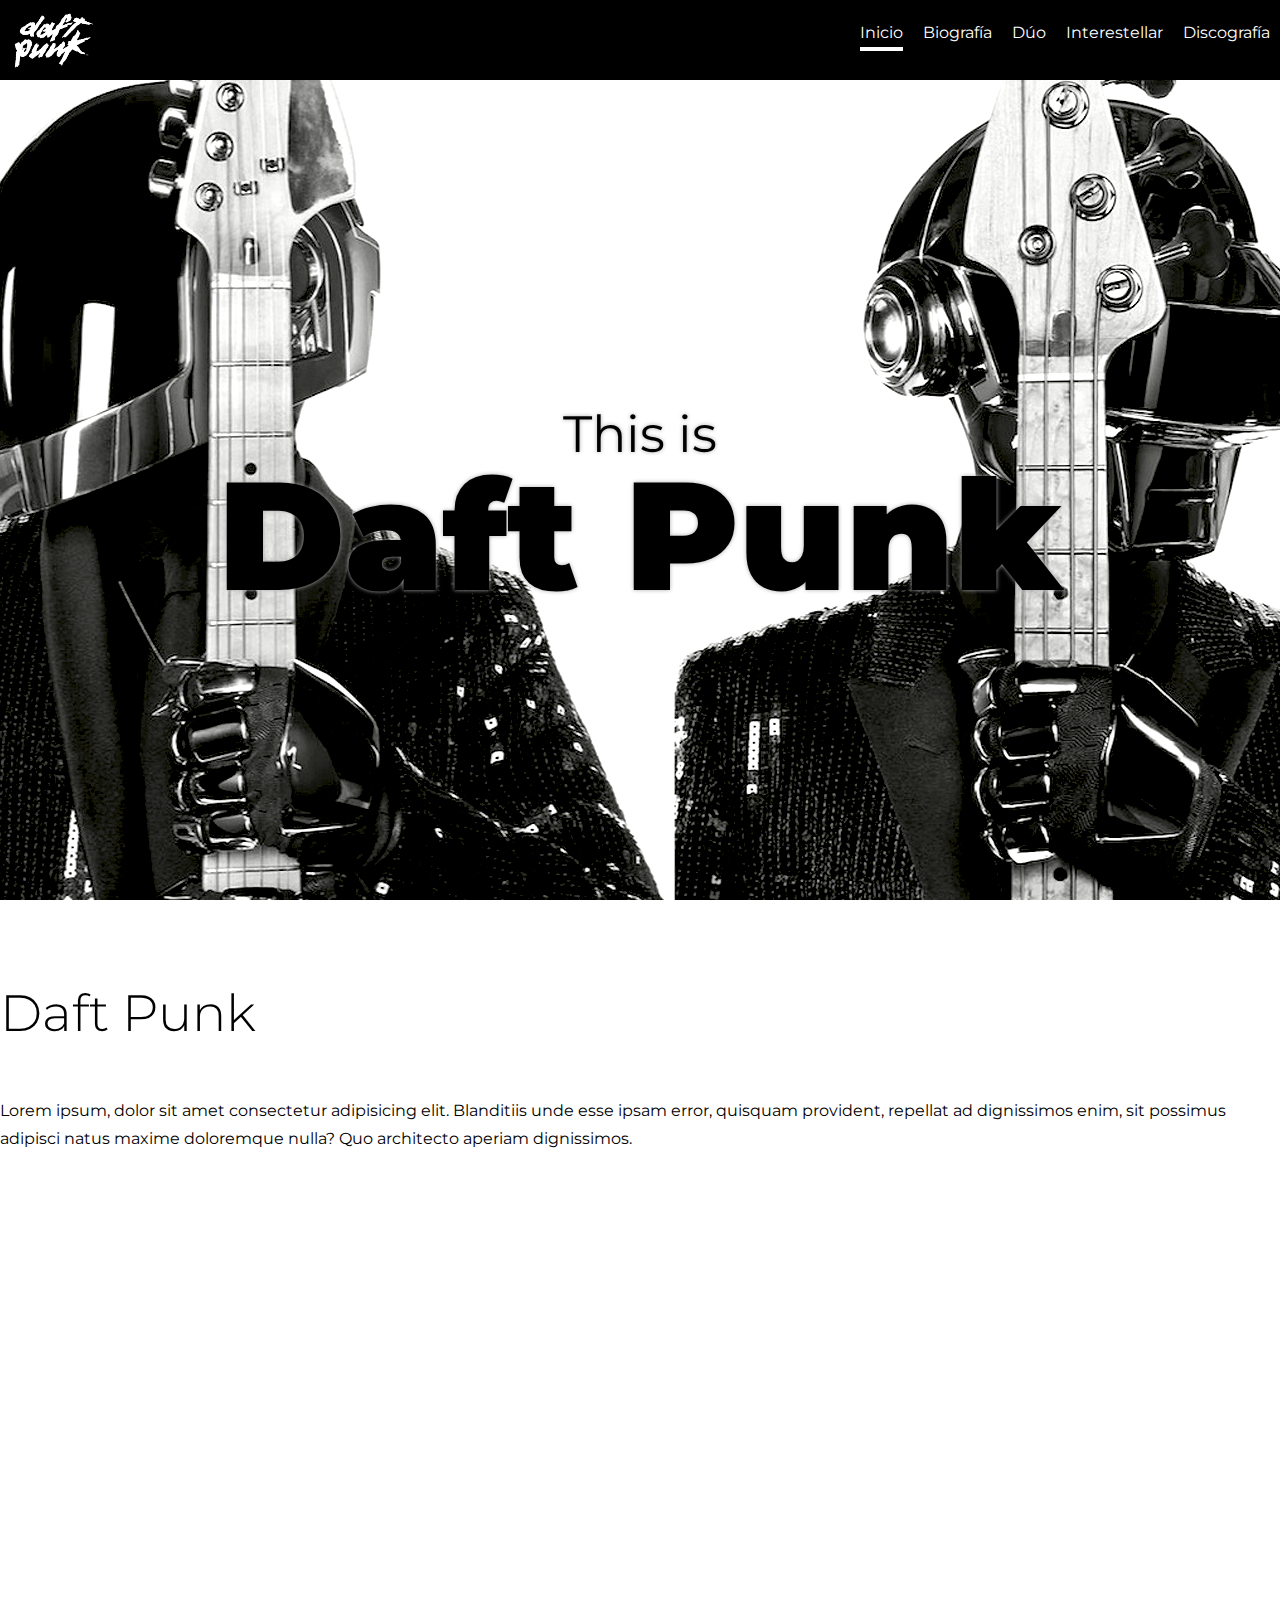
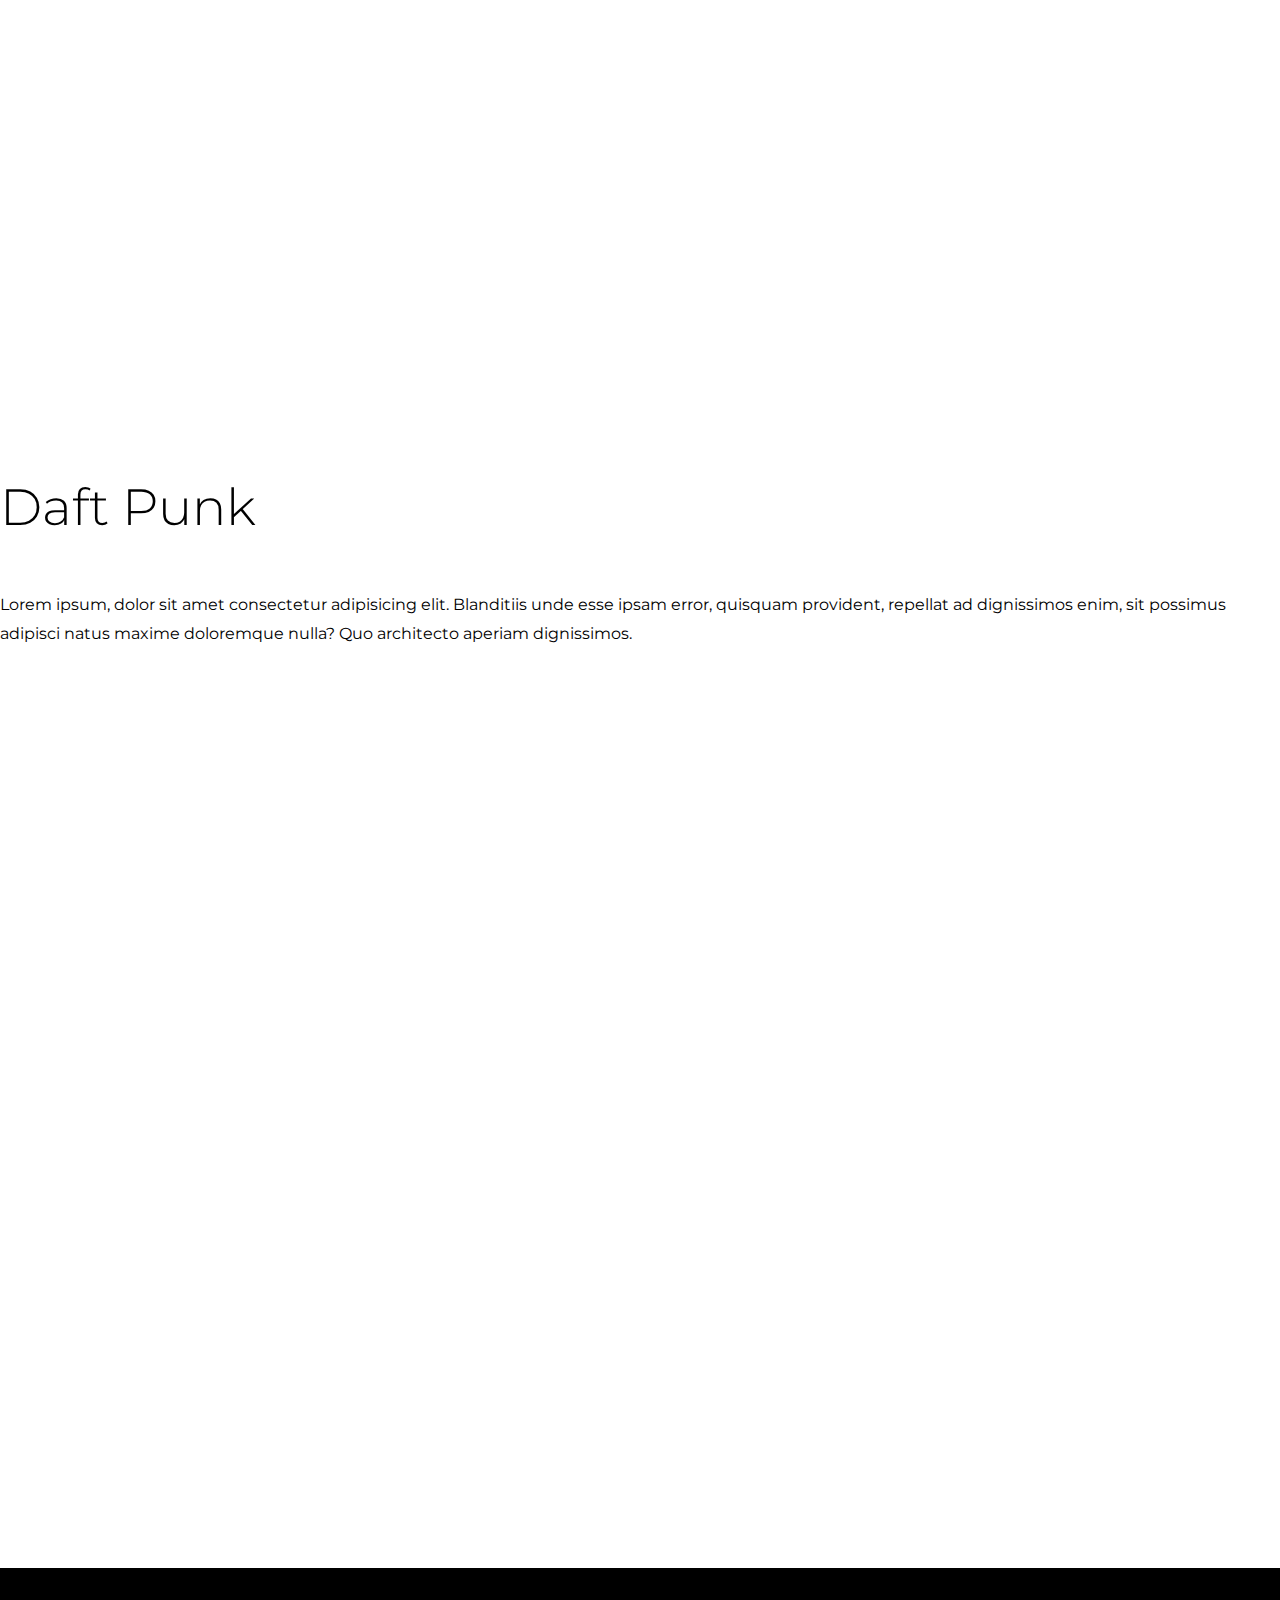
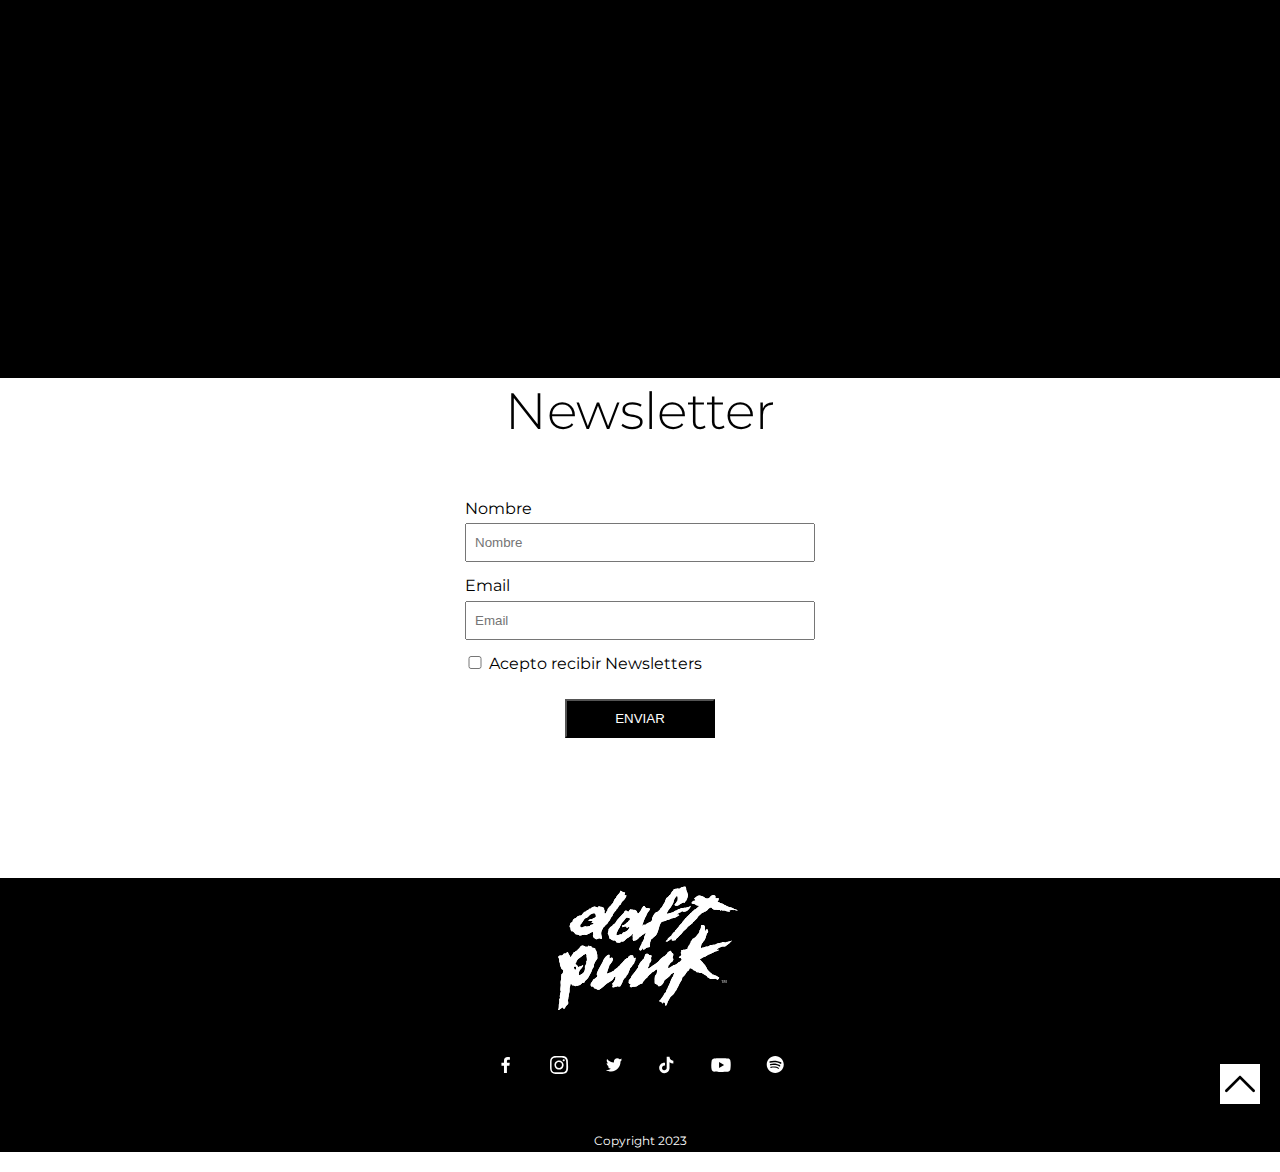
<file: index.html>
<!DOCTYPE html>
<html lang="en">

<head>
  <meta charset="UTF-8">
  <meta name="viewport" content="width=device-width, initial-scale=1.0">
  <!-- Fonts -->
  <link rel="preconnect" href="https://fonts.googleapis.com">
  <link rel="preconnect" href="https://fonts.gstatic.com" crossorigin>
  <link href="https://fonts.googleapis.com/css2?family=Montserrat:wght@300;400;600;900&display=swap" rel="stylesheet">
  <!-- Bootstrap -->
  <link href="https://cdn.jsdelivr.net/npm/bootstrap@5.3.2/dist/css/bootstrap.min.css" rel="stylesheet"
    integrity="sha384-T3c6CoIi6uLrA9TneNEoa7RxnatzjcDSCmG1MXxSR1GAsXEV/Dwwykc2MPK8M2HN" crossorigin="anonymous">
  <!-- Style -->
  <link rel="stylesheet" href="./css/style.css">
  <title>Daft Punk</title>
</head>

<body>

  <!-- Header -->
  <header class="header container-fluid">
    <a class="header__logo" href="index.html"></a>
    <nav class="header__menu">
      <input type="checkbox" id="menu__mobile">
      <span class="header__icon-open"></span>
      <span class="header__icon-close"></span>
      <ul>
        <li><a class="header__link header__link--active" href="index.html">Inicio</a></li>
        <li><a class="header__link" href="./pages/biografia.html">Biografía</a></li>
        <li><a class="header__link" href="./pages/duo.html">Dúo</a></li>
        <li><a class="header__link" href="./pages/interestellar.html">Interestellar</a></li>
        <li><a class="header__link" href="./pages/discografia.html">Discografía</a></li>
      </ul>
    </nav>
  </header>

  <!-- Main -->
  <main id="top">

    <!-- Intro -->
    <section id="backgroundA" class="intro bg--fixed">
      <div class="container">
        <h1 class="intro__title"><span>This is</span>Daft Punk</h1>
      </div>
    </section>

    <!-- Texto 1 -->
    <section class="section">
      <div class="container">
        <div class="row py-5">
          <div class="col-lg-6 col-md-4"></div>
          <div class="col-lg-6 col-md-8 p-3 p-lg-5">
            <h2 class="section__title">Daft Punk</h2>
            <p>Lorem ipsum, dolor sit amet consectetur adipisicing elit. Blanditiis unde esse ipsam error, quisquam
              provident, repellat ad dignissimos enim, sit possimus adipisci natus maxime doloremque nulla? Quo
              architecto aperiam dignissimos.</p>
          </div>
        </div>
      </div>
    </section>

    <!-- fondo fijo B -->
    <section id="backgroundB" class="section bg--fixed">
    </section>

    <!-- Texto 2 -->
    <section class="section">
      <div class="container">
        <div class="row py-5">
          <div class="col-lg-6 col-md-8 p-3 p-lg-5">
            <h2 class="section__title">Daft Punk</h2>
            <p>Lorem ipsum, dolor sit amet consectetur adipisicing elit. Blanditiis unde esse ipsam error, quisquam
              provident, repellat ad dignissimos enim, sit possimus adipisci natus maxime doloremque nulla? Quo
              architecto aperiam dignissimos.</p>
          </div>
          <div class="col-lg-6 col-md-4"></div>
        </div>
      </div>
    </section>

    <!-- fondo fijo C -->
    <section id="backgroundC" class="section bg--fixed">
    </section>

    <!-- video -->
    <section class="section section--black">
      <div class="container">
        <div class="row py-5">
          <iframe frameborder="0" allowfullscreen="1"
            allow="accelerometer; autoplay; clipboard-write; encrypted-media; gyroscope; picture-in-picture; web-share"
            title="Daft Punk - Memory Tapes - Episode 5 - Todd Edwards (Official Video)" width="100%" height="400"
            src="https://www.youtube.com/embed/0qpD-w7-DAE?controls=1&amp;iv_load_policy=3&amp;loop=0&amp;rel=0&amp;autoplay=0&amp;mute=0&amp;enablejsapi=1&amp;origin=https%3A%2F%2Fwww.daftpunk.com&amp;widgetid=3"
            id="widget4" data-gtm-yt-inspected-8="true"></iframe>
        </div>
      </div>
    </section>

    <!-- formulario -->
    <section class="section">
      <div class="container">
        <div class="row py-5">
          <div class="col">
            <h2 class="section__title--form">Newsletter</h2>
            <form class="section__form" action="" method="" enctype="text/plain">
              <label for="name" required>Nombre</label>
              <input type="text" id="fname" name="name" placeholder="Nombre">
              <label for="mail" required>Email</label>
              <input type="email" id="mail" name="mail" placeholder="Email">
              <input type="checkbox" id="accept" name="accept">
              <label for="accept">Acepto recibir Newsletters</label>
              <input type="submit" value="Enviar">
            </form>
          </div>
        </div>
      </div>
    </section>

  </main>

  <!-- Footer -->
  <footer class="footer container-fluid">
    <div class="row pt-5 pb-5">
      <div class="col">
        <a href="#top" class="footer__top"><img src="./img/top.svg" alt="Volver arriba"></a>
        <img class="footer__logo" src="./img/logo.svg" alt="Logo Daft Punk">
        <ul class="footer__menu">
          <li><a href="https://www.facebook.com/" target="_blank" title="Facebook"><img src="./img/fb.svg"
                alt="Facebook"></a></li>
          <li><a href="https://www.instagram.com/" target="_blank" title="Instagram"><img src="./img/ig.svg"
                alt="Instagram"></a></li>
          <li><a href="https://twitter.com/home?lang=es" target="_blank" title="Twitter"><img src="./img/tw.svg"
                alt="Twitter"></a></li>
          <li><a href="https://www.tiktok.com/es/" target="_blank" title="TikTok"><img src="./img/tt.svg"
                alt="TikTok"></a>
          </li>
          <li><a href="https://www.youtube.com/" target="_blank" title="Youtube"><img src="./img/yt.svg"
                alt="Youtube"></a>
          </li>
          <li><a href="https://open.spotify.com/intl-es" target="_blank" title="Spotify"><img src="./img/sp.svg"
                alt="Spotify"></a></li>
        </ul>
        <p class="footer__copy">Copyright 2023</p>
      </div>
    </div>
  </footer>


  <!-- Bootstrap -->
  <script src="https://cdn.jsdelivr.net/npm/bootstrap@5.3.2/dist/js/bootstrap.bundle.min.js"
    integrity="sha384-C6RzsynM9kWDrMNeT87bh95OGNyZPhcTNXj1NW7RuBCsyN/o0jlpcV8Qyq46cDfL"
    crossorigin="anonymous"></script>


</body>

</html>
</file>
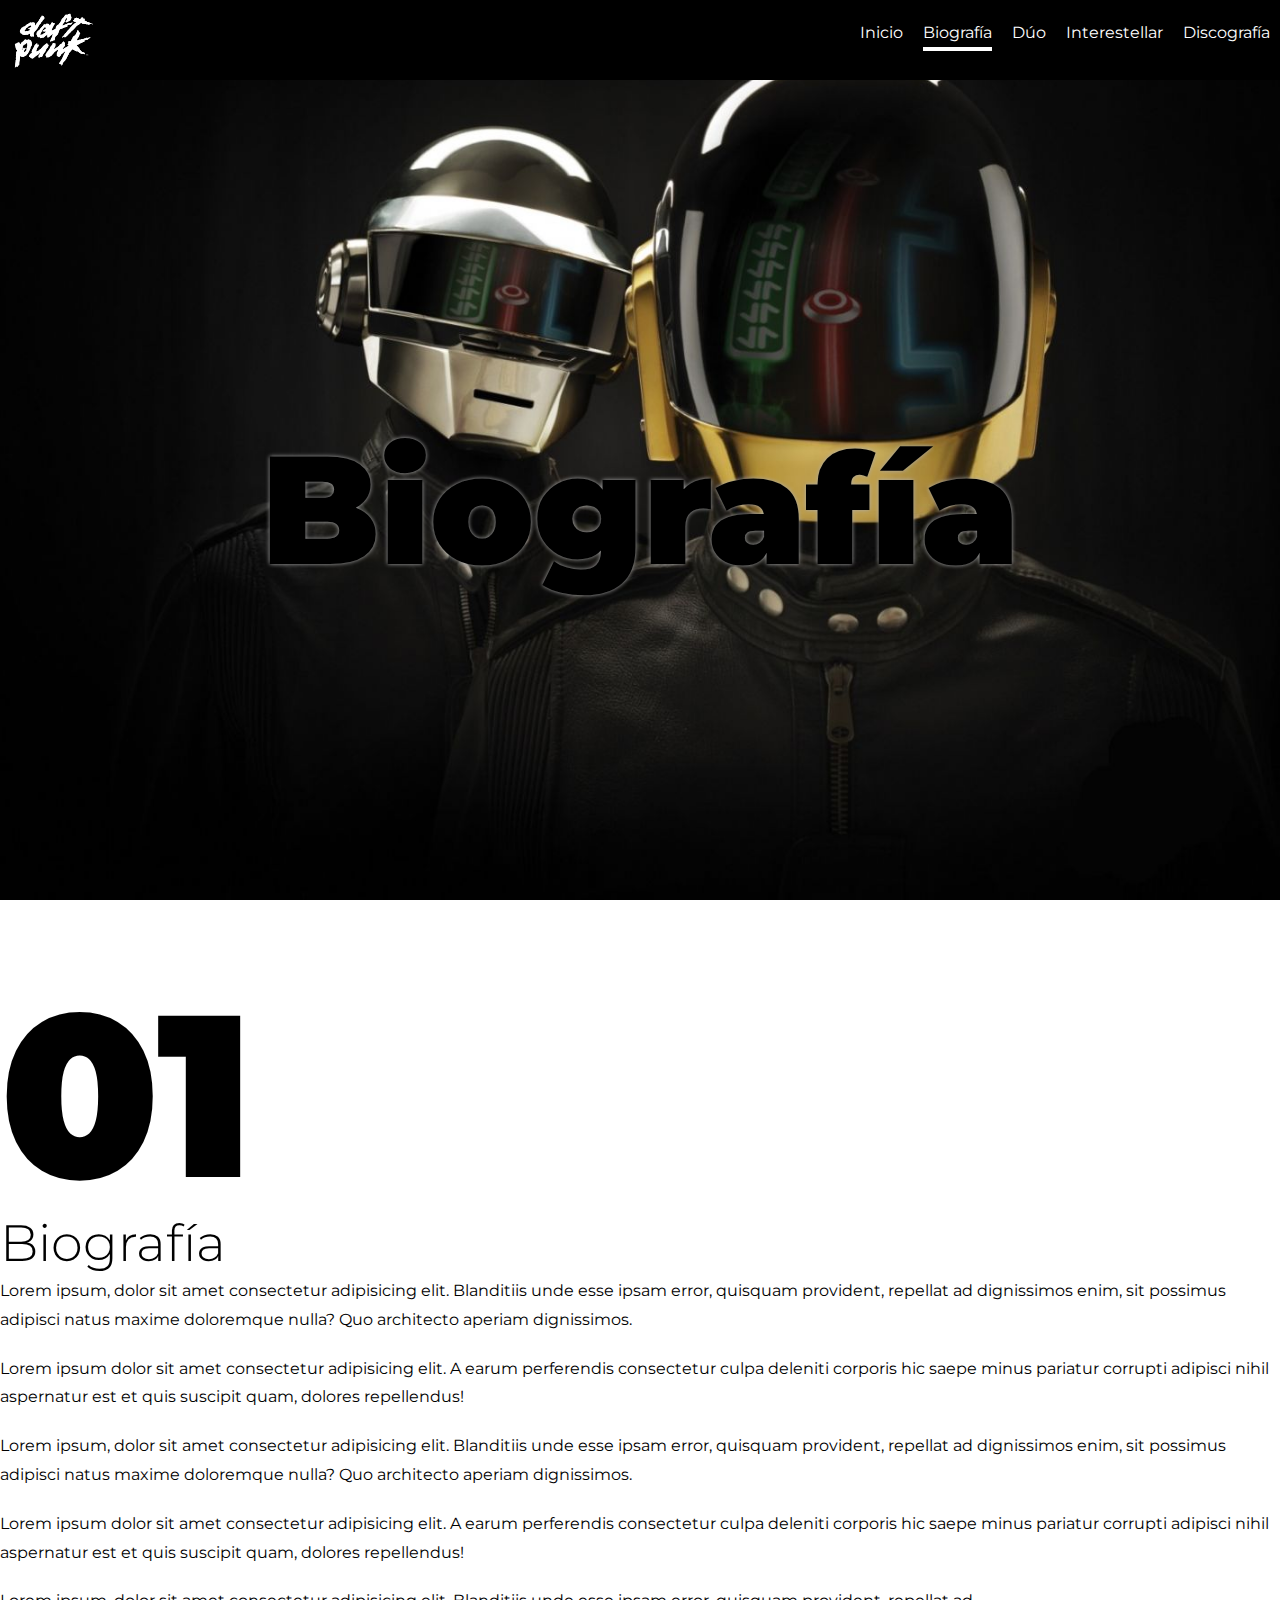
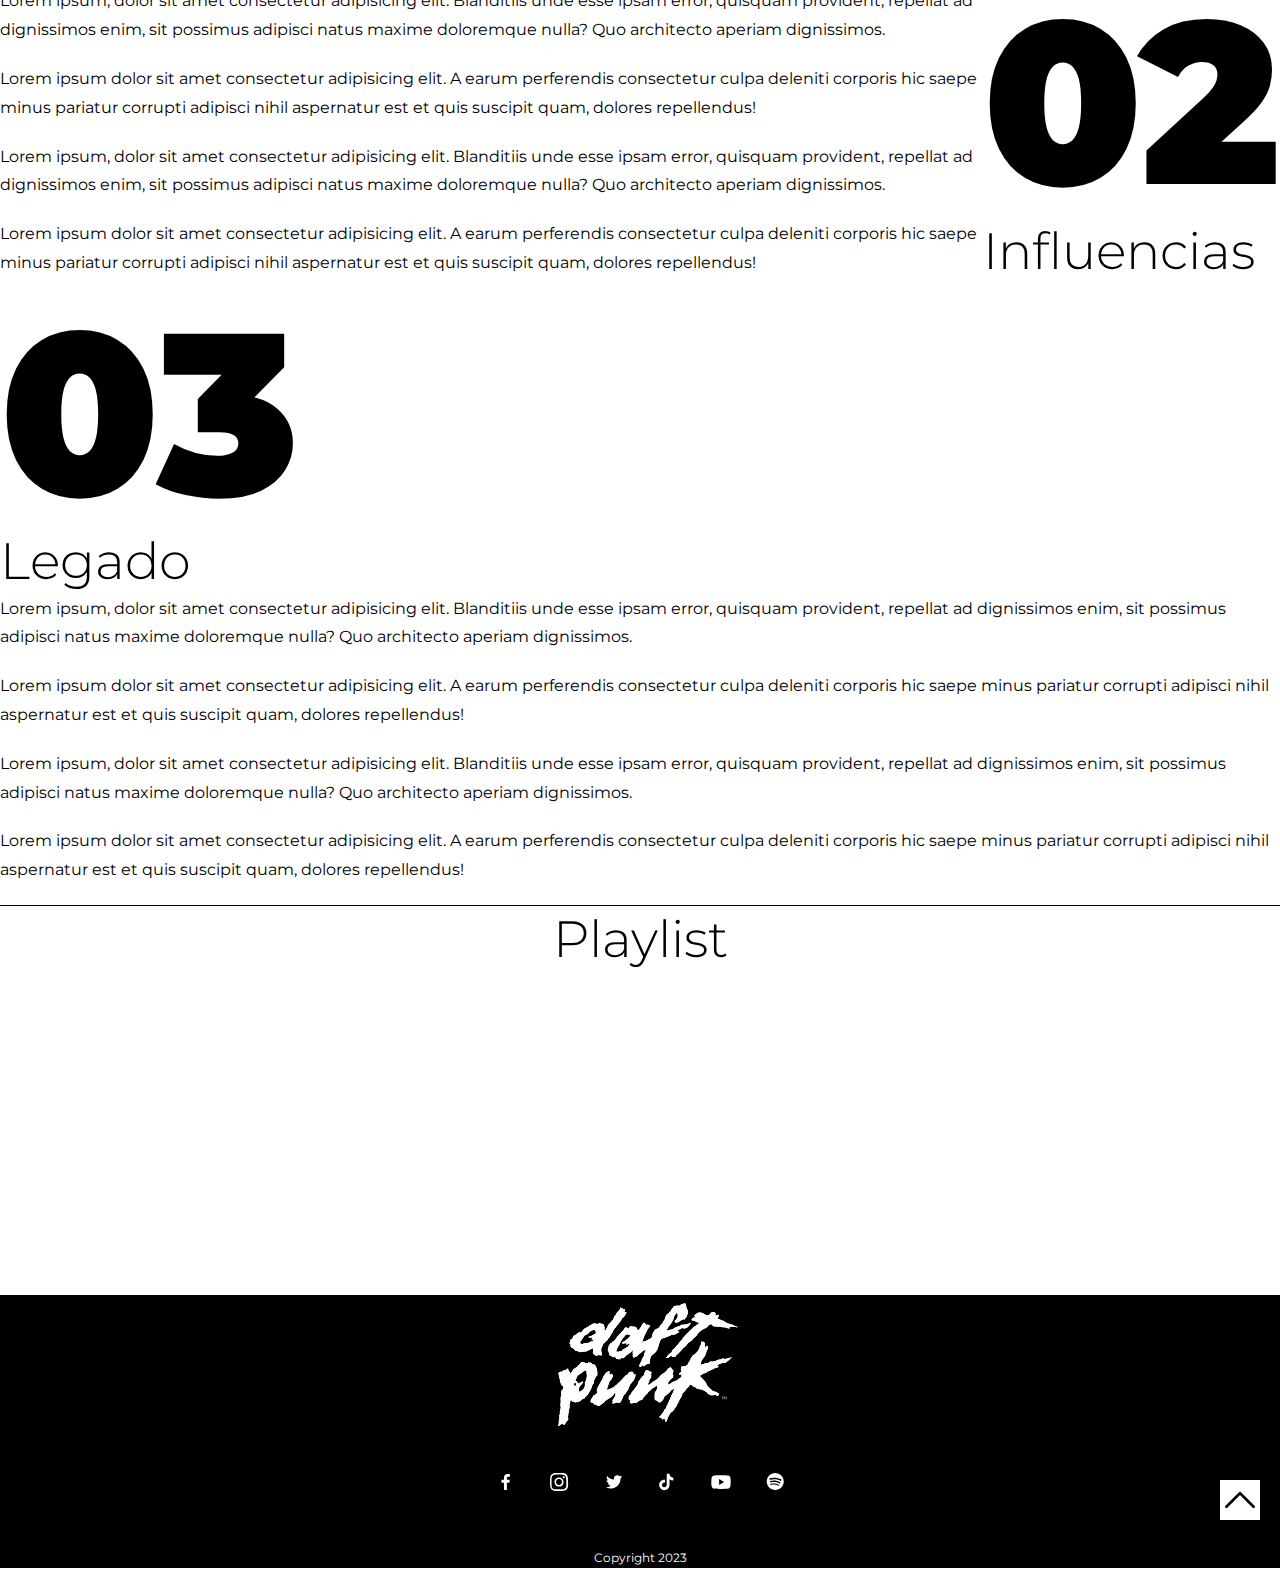
<file: pages/biografia.html>
<!DOCTYPE html>
<html lang="en">

<head>
  <meta charset="UTF-8">
  <meta name="viewport" content="width=device-width, initial-scale=1.0">
  <!-- Fonts -->
  <link rel="preconnect" href="https://fonts.googleapis.com">
  <link rel="preconnect" href="https://fonts.gstatic.com" crossorigin>
  <link href="https://fonts.googleapis.com/css2?family=Montserrat:wght@300;400;600;900&display=swap" rel="stylesheet">
  <!-- Bootstrap -->
  <link href="https://cdn.jsdelivr.net/npm/bootstrap@5.3.2/dist/css/bootstrap.min.css" rel="stylesheet"
    integrity="sha384-T3c6CoIi6uLrA9TneNEoa7RxnatzjcDSCmG1MXxSR1GAsXEV/Dwwykc2MPK8M2HN" crossorigin="anonymous">
  <!-- Style -->
  <link rel="stylesheet" href="../css/style.css">
  <title>Daft Punk - Biografía</title>
</head>

<body>

  <!-- Header -->
  <header class="header container-fluid">
    <a class="header__logo" href="../index.html"></a>
    <nav class="header__menu">
      <input type="checkbox" id="menu__mobile">
      <span class="header__icon-open"></span>
      <span class="header__icon-close"></span>
      <ul>
        <li><a class="header__link" href="../index.html">Inicio</a></li>
        <li><a class="header__link header__link--active" href="./biografia.html">Biografía</a></li>
        <li><a class="header__link" href="./duo.html">Dúo</a></li>
        <li><a class="header__link" href="./interestellar.html">Interestellar</a></li>
        <li><a class="header__link" href="./discografia.html">Discografía</a></li>
      </ul>
    </nav>
  </header>

  <!-- Main -->
  <main id="top">

    <!-- Intro Biografia -->
    <section id="bioIntro" class="intro bg--fixed">
      <div class="container">
        <h1 class="intro__title">Biografía</h1>
      </div>
    </section>

    <!-- texto Biografia -->
    <section class="section">
      <div class="container">

        <div class="row py-5">
          <div class="col-lg-6 col-md-4 p-3 p-lg-5">
            <h2 class="section__title--bio text-end"><span>01</span>Biografía</h2>
          </div>
          <div class="col-lg-6 col-md-8 p-3 p-lg-5">
            <p>Lorem ipsum, dolor sit amet consectetur adipisicing elit. Blanditiis unde esse ipsam error,
              quisquam
              provident, repellat ad dignissimos enim, sit possimus adipisci natus maxime doloremque
              nulla? Quo
              architecto aperiam dignissimos.</p>
            <p>Lorem ipsum dolor sit amet consectetur adipisicing elit. A earum perferendis consectetur
              culpa
              deleniti corporis hic saepe minus pariatur corrupti adipisci nihil aspernatur est et quis
              suscipit
              quam, dolores repellendus!</p>
            <p>Lorem ipsum, dolor sit amet consectetur adipisicing elit. Blanditiis unde esse ipsam error,
              quisquam
              provident, repellat ad dignissimos enim, sit possimus adipisci natus maxime doloremque
              nulla? Quo
              architecto aperiam dignissimos.</p>
            <p>Lorem ipsum dolor sit amet consectetur adipisicing elit. A earum perferendis consectetur
              culpa
              deleniti corporis hic saepe minus pariatur corrupti adipisci nihil aspernatur est et quis
              suscipit
              quam, dolores repellendus!</p>
          </div>
        </div>

        <div class="row pt-5 pb-5 row--reverse">
          <div class="col-lg-6 col-md-8 p-3 p-lg-5">
            <p>Lorem ipsum, dolor sit amet consectetur adipisicing elit. Blanditiis unde esse ipsam error,
              quisquam
              provident, repellat ad dignissimos enim, sit possimus adipisci natus maxime doloremque
              nulla?
              Quo
              architecto aperiam dignissimos.</p>
            <p>Lorem ipsum dolor sit amet consectetur adipisicing elit. A earum perferendis consectetur
              culpa
              deleniti corporis hic saepe minus pariatur corrupti adipisci nihil aspernatur est et quis
              suscipit
              quam, dolores repellendus!</p>
            <p>Lorem ipsum, dolor sit amet consectetur adipisicing elit. Blanditiis unde esse ipsam error,
              quisquam
              provident, repellat ad dignissimos enim, sit possimus adipisci natus maxime doloremque
              nulla?
              Quo
              architecto aperiam dignissimos.</p>
            <p>Lorem ipsum dolor sit amet consectetur adipisicing elit. A earum perferendis consectetur
              culpa
              deleniti corporis hic saepe minus pariatur corrupti adipisci nihil aspernatur est et quis
              suscipit
              quam, dolores repellendus!</p>
          </div>
          <div class="col-lg-6 col-md-4 p-3 p-lg-5">
            <h2 class="section__title--bio"><span>02</span>Influencias</h2>
          </div>
        </div>

        <div class="row pt-5 pb-5">
          <div class="col-lg-6 col-md-4 p-3 p-lg-5">
            <h2 class="section__title--bio text-end"><span>03</span>Legado</h2>
          </div>
          <div class="col-lg-6 col-md-8 p-3 p-lg-5">
            <p>Lorem ipsum, dolor sit amet consectetur adipisicing elit. Blanditiis unde esse ipsam
              error,
              quisquam
              provident, repellat ad dignissimos enim, sit possimus adipisci natus maxime doloremque
              nulla?
              Quo
              architecto aperiam dignissimos.</p>
            <p>Lorem ipsum dolor sit amet consectetur adipisicing elit. A earum perferendis consectetur
              culpa
              deleniti corporis hic saepe minus pariatur corrupti adipisci nihil aspernatur est et
              quis
              suscipit
              quam, dolores repellendus!</p>
            <p>Lorem ipsum, dolor sit amet consectetur adipisicing elit. Blanditiis unde esse ipsam
              error,
              quisquam
              provident, repellat ad dignissimos enim, sit possimus adipisci natus maxime doloremque
              nulla?
              Quo
              architecto aperiam dignissimos.</p>
            <p>Lorem ipsum dolor sit amet consectetur adipisicing elit. A earum perferendis consectetur
              culpa
              deleniti corporis hic saepe minus pariatur corrupti adipisci nihil aspernatur est et
              quis
              suscipit
              quam, dolores repellendus!</p>
          </div>
        </div>
      </div>
    </section>

    <!-- Playlist -->
    <section class="section section--border">
      <div class="container">
        <div class="row py-5">
          <div class="col">
            <h2 class="section__title--play">Playlist</h2>
            <iframe class="section__play" style="border-radius:12px"
              src="https://open.spotify.com/embed/artist/4tZwfgrHOc3mvqYlEYSvVi?utm_source=generator&theme=0"
              width="100%" height="152" frameBorder="0" allowfullscreen=""
              allow="autoplay; clipboard-write; encrypted-media; fullscreen; picture-in-picture"
              loading="lazy"></iframe>
          </div>
        </div>
      </div>
    </section>

  </main>

  <!-- Footer -->
  <footer class="footer container-fluid">
    <div class="row pt-5 pb-5">
      <div class="col">
        <a href="#top" class="footer__top"><img src="../img/top.svg" alt="Volver arriba"></a>
        <img class="footer__logo" src="../img/logo.svg" alt="Logo Daft Punk">
        <ul class="footer__menu">
          <li><a href="https://www.facebook.com/" target="_blank" title="Facebook"><img src="../img/fb.svg"
                alt="Facebook"></a></li>
          <li><a href="https://www.instagram.com/" target="_blank" title="Instagram"><img src="../img/ig.svg"
                alt="Instagram"></a></li>
          <li><a href="https://twitter.com/home?lang=es" target="_blank" title="Twitter"><img src="../img/tw.svg"
                alt="Twitter"></a></li>
          <li><a href="https://www.tiktok.com/es/" target="_blank" title="TikTok"><img src="../img/tt.svg"
                alt="TikTok"></a>
          </li>
          <li><a href="https://www.youtube.com/" target="_blank" title="Youtube"><img src="../img/yt.svg"
                alt="Youtube"></a>
          </li>
          <li><a href="https://open.spotify.com/intl-es" target="_blank" title="Spotify"><img src="../img/sp.svg"
                alt="Spotify"></a></li>
        </ul>
        <p class="footer__copy">Copyright 2023</p>
      </div>
    </div>
  </footer>


  <!-- Bootstrap -->
  <script src="https://cdn.jsdelivr.net/npm/bootstrap@5.3.2/dist/js/bootstrap.bundle.min.js"
    integrity="sha384-C6RzsynM9kWDrMNeT87bh95OGNyZPhcTNXj1NW7RuBCsyN/o0jlpcV8Qyq46cDfL"
    crossorigin="anonymous"></script>
</body>

</html>
</file>
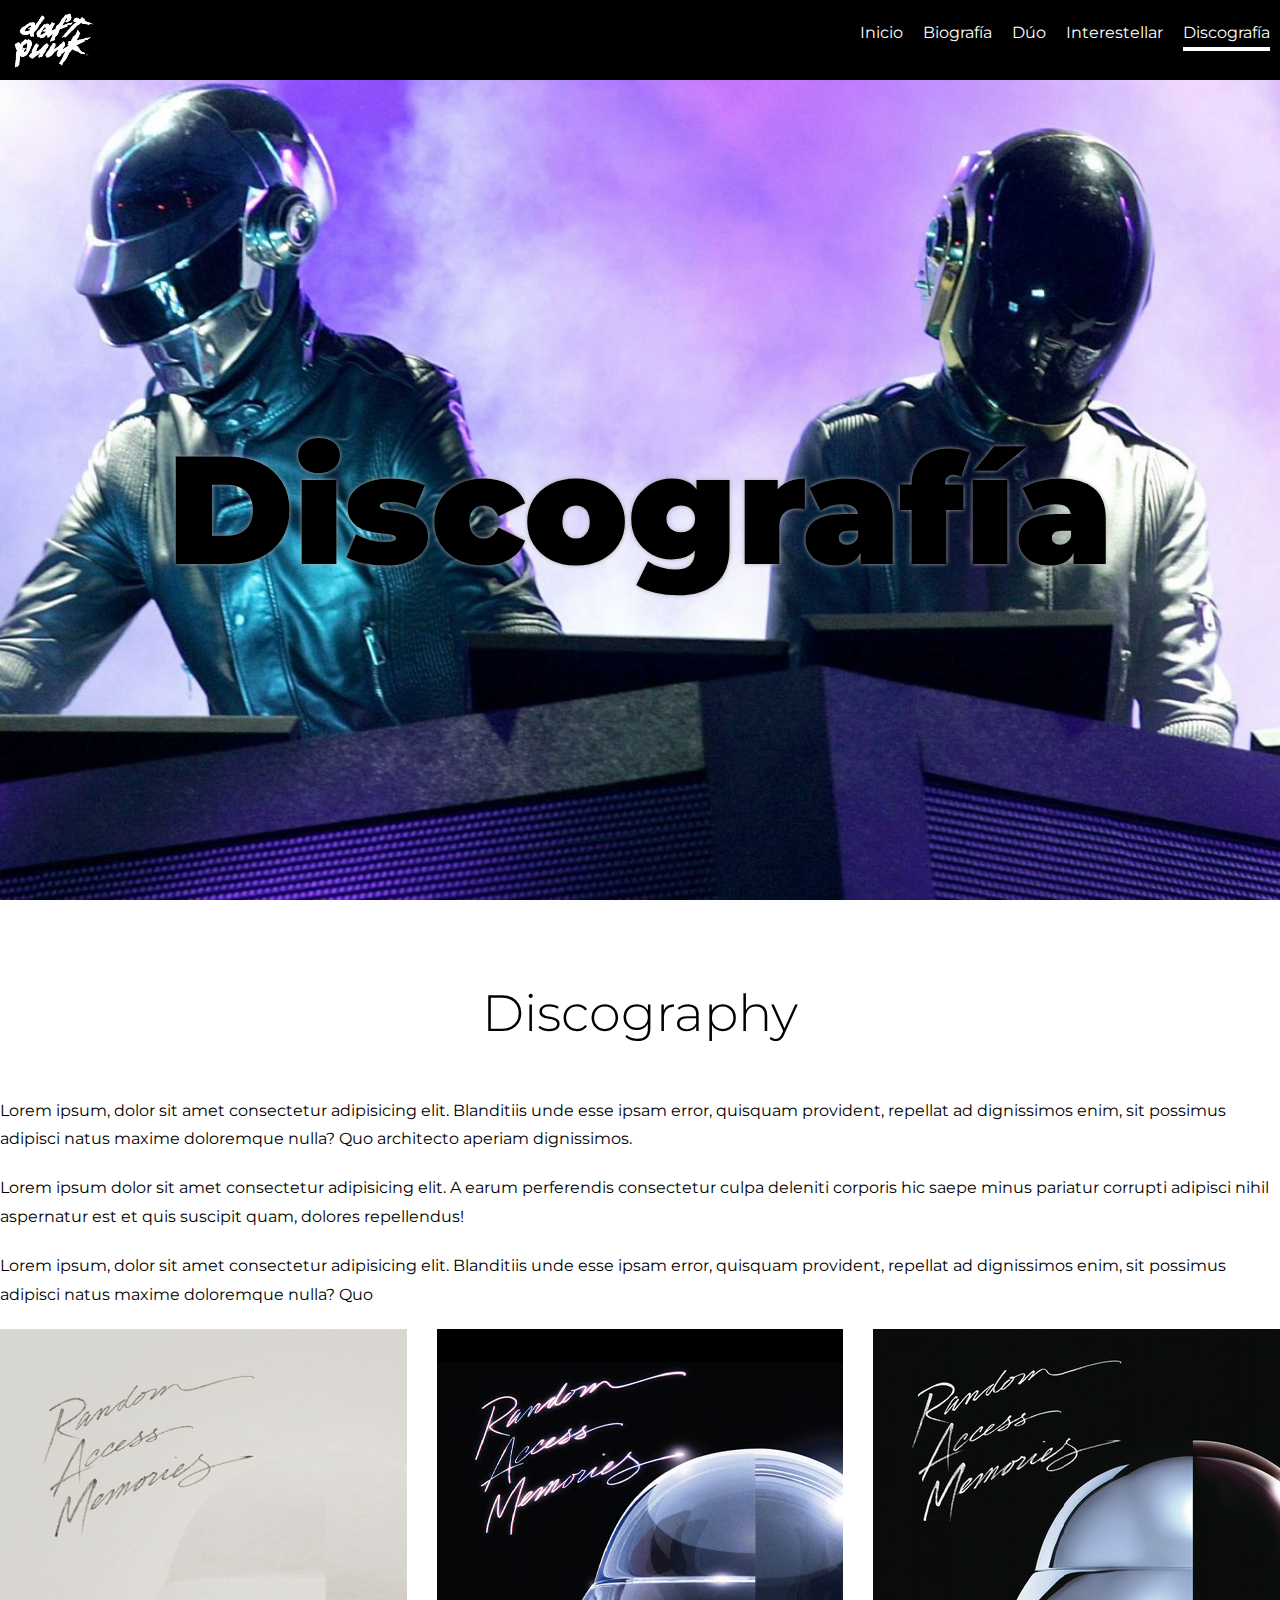
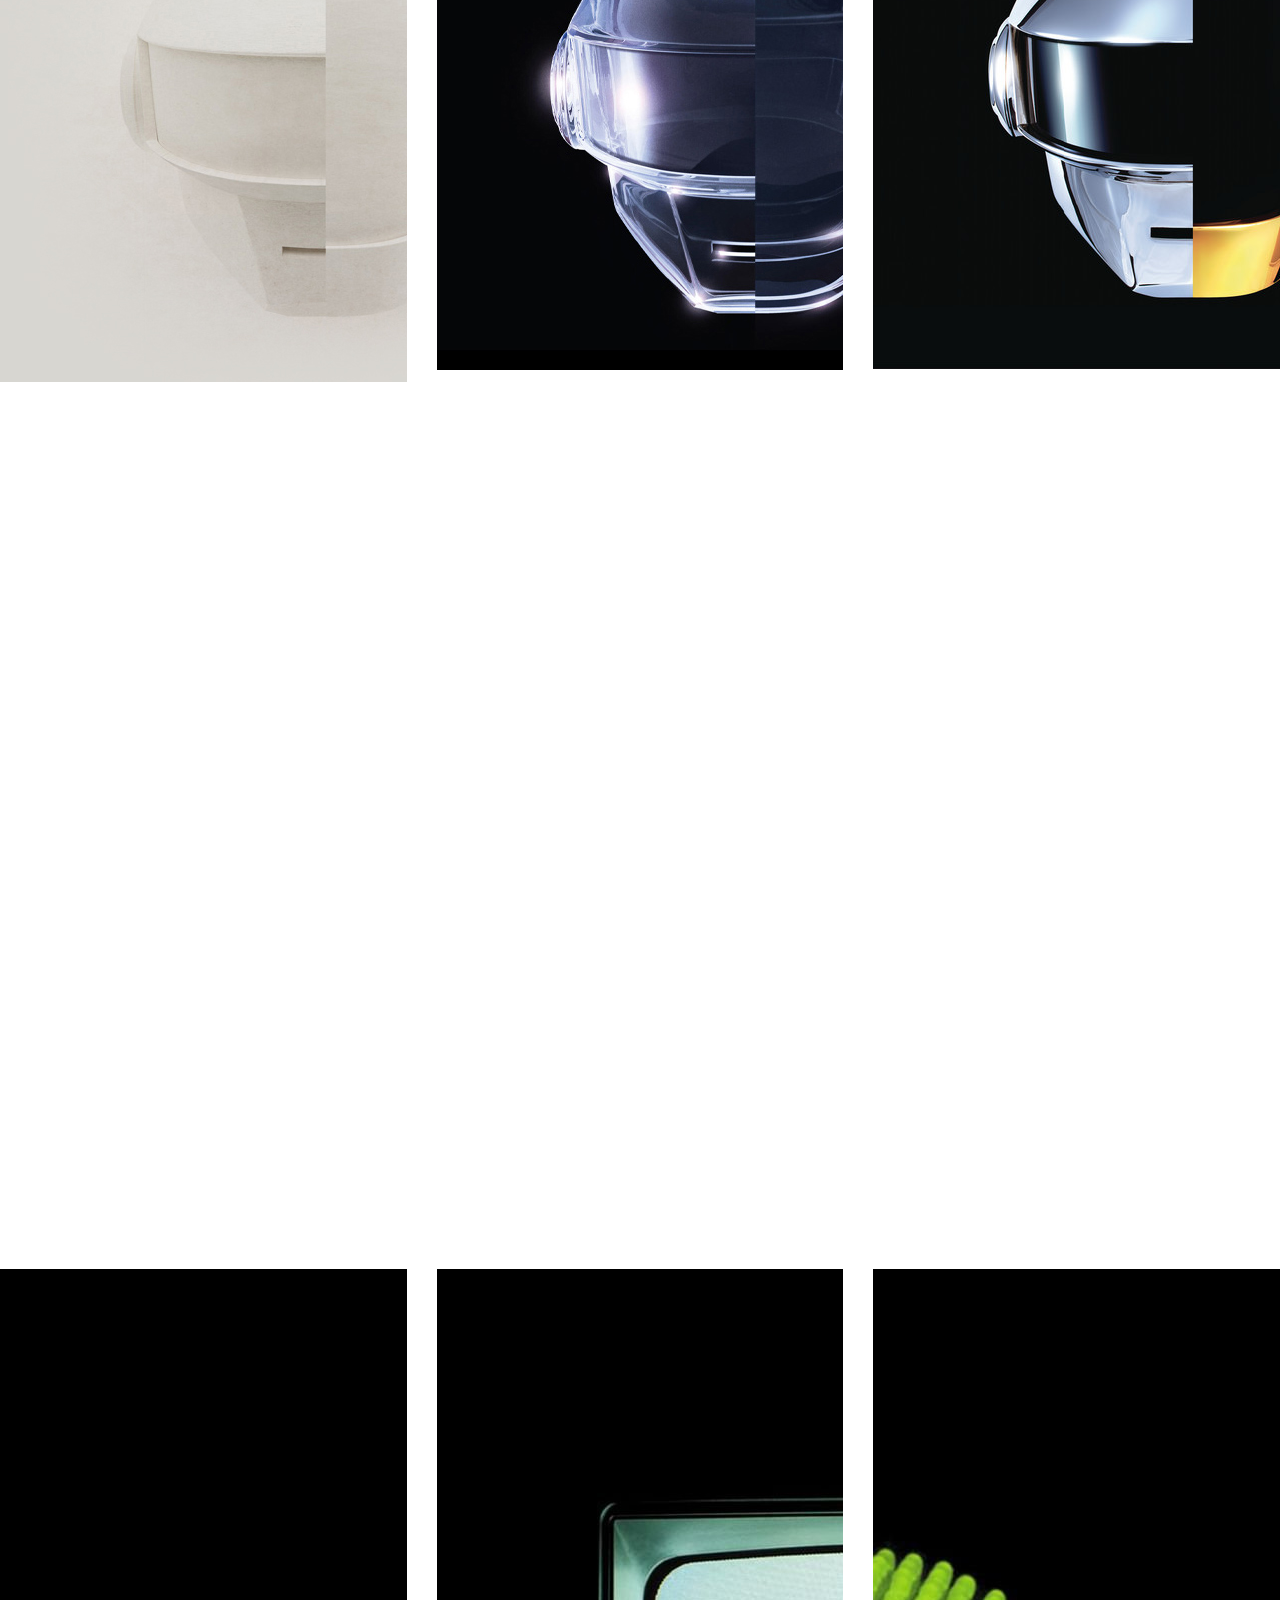
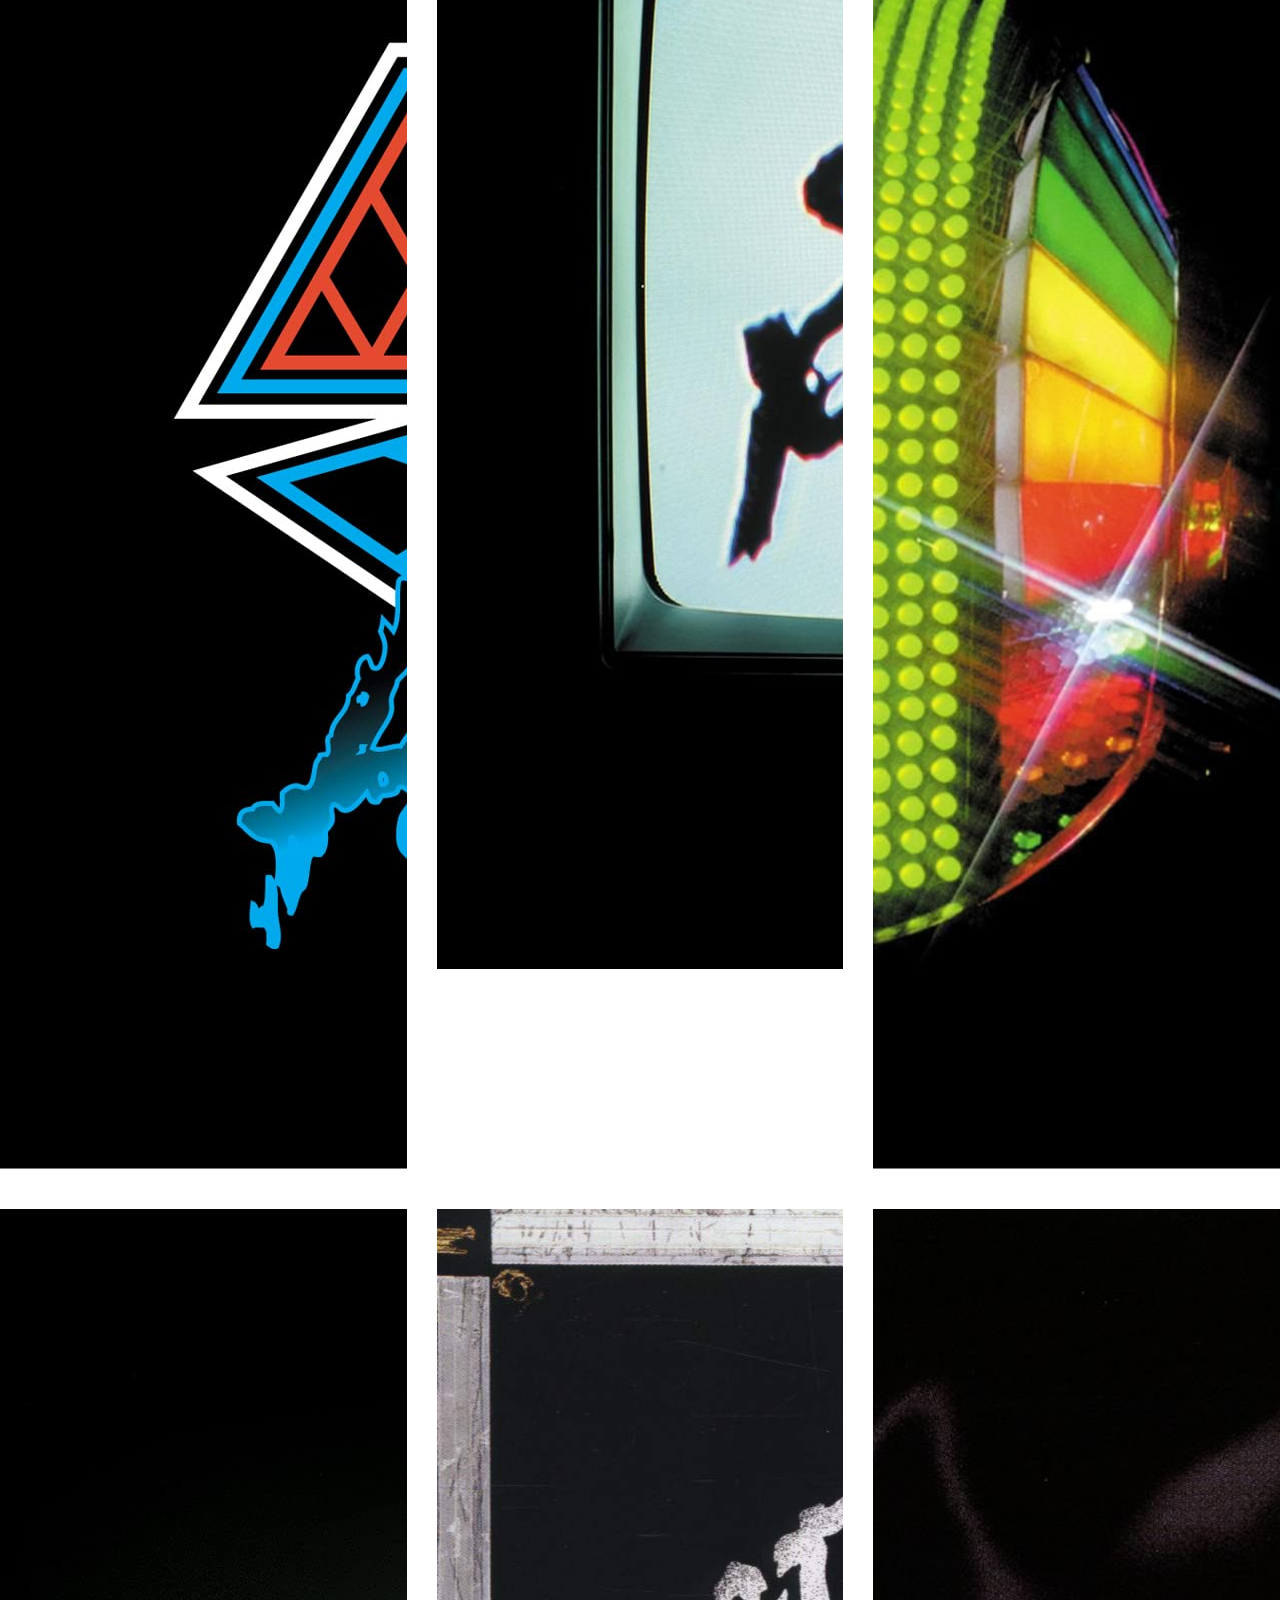
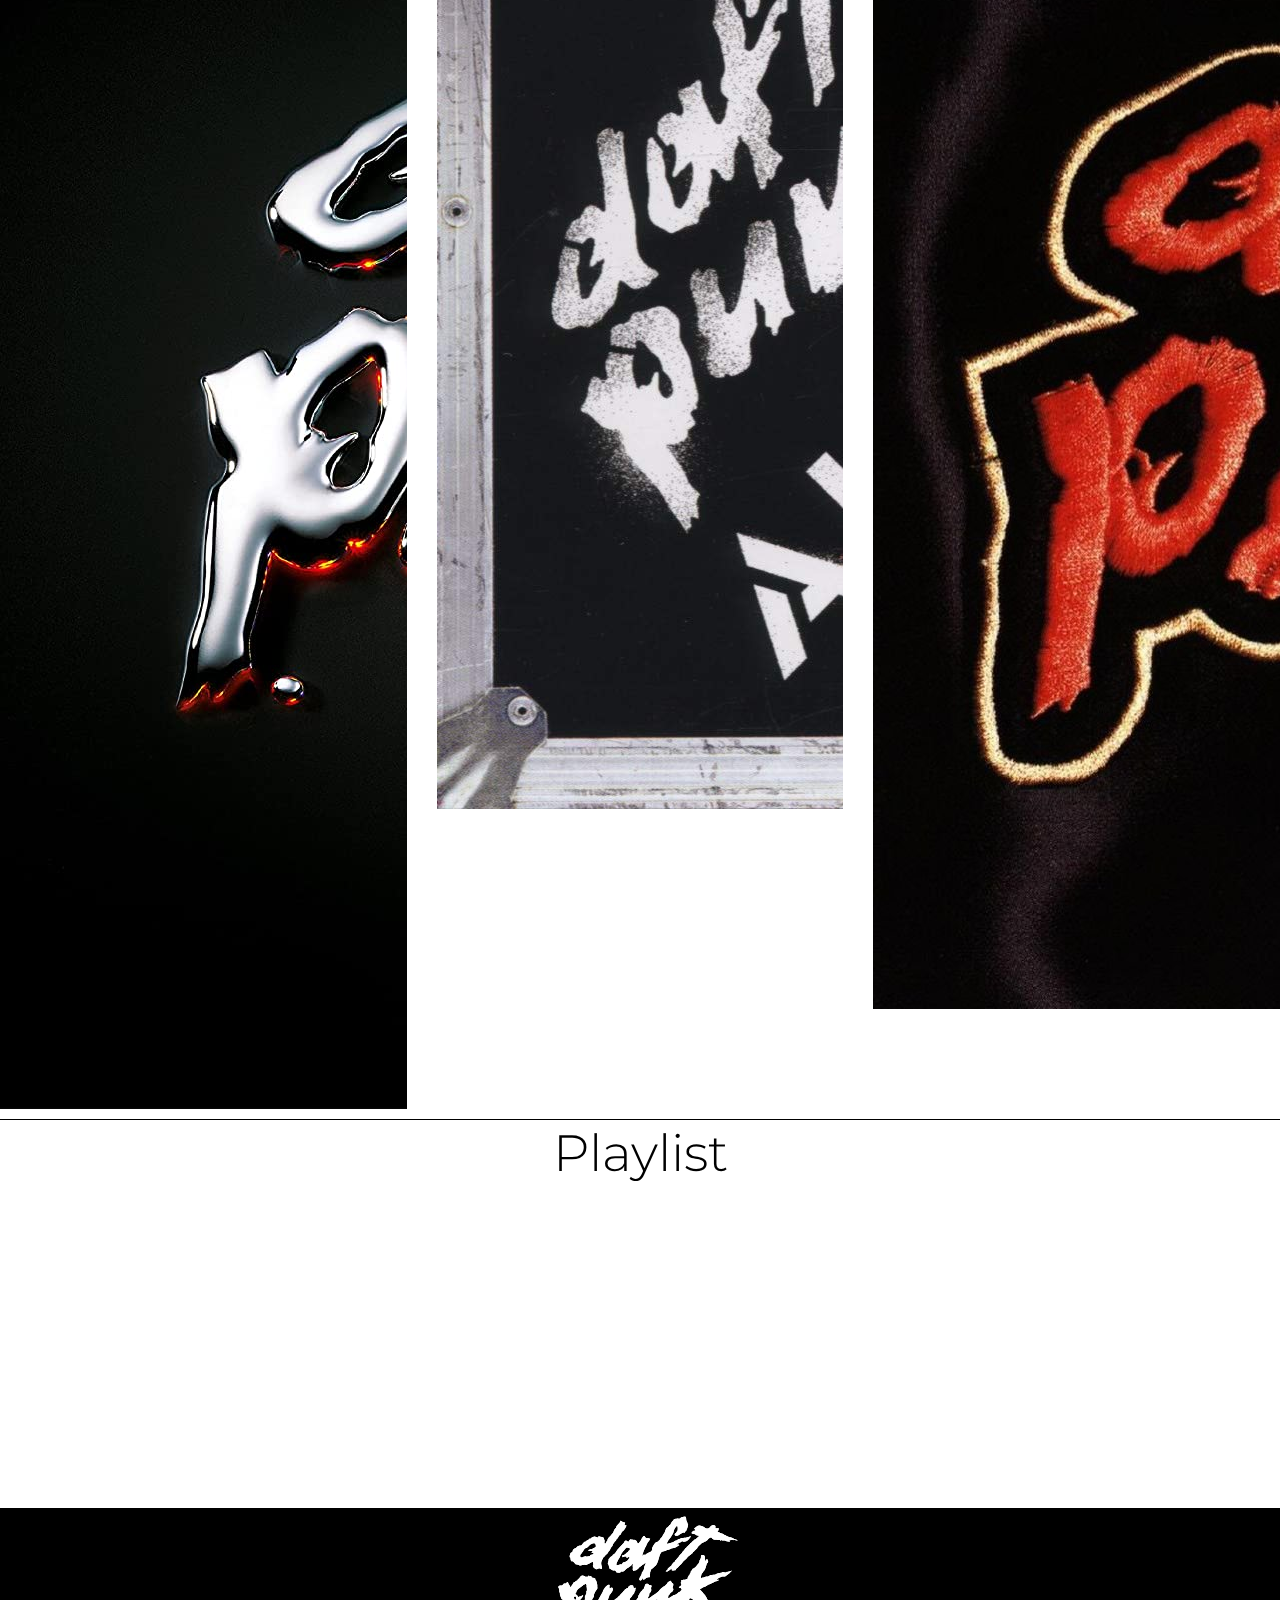
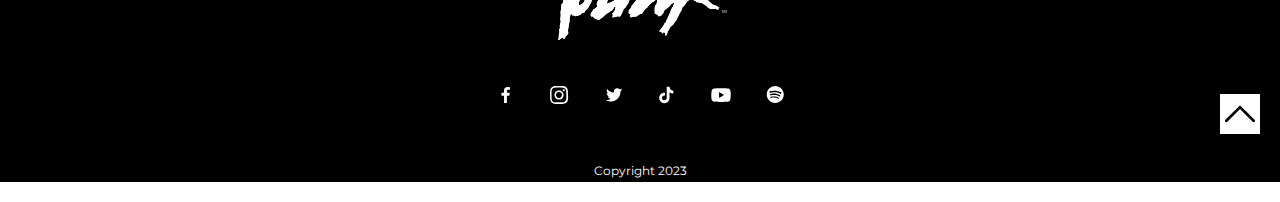
<file: pages/discografia.html>
<!DOCTYPE html>
<html lang="en">

<head>
  <meta charset="UTF-8">
  <meta name="viewport" content="width=device-width, initial-scale=1.0">
  <!-- Fonts -->
  <link rel="preconnect" href="https://fonts.googleapis.com">
  <link rel="preconnect" href="https://fonts.gstatic.com" crossorigin>
  <link href="https://fonts.googleapis.com/css2?family=Montserrat:wght@300;400;600;900&display=swap" rel="stylesheet">
  <!-- Bootstrap -->
  <link href="https://cdn.jsdelivr.net/npm/bootstrap@5.3.2/dist/css/bootstrap.min.css" rel="stylesheet"
    integrity="sha384-T3c6CoIi6uLrA9TneNEoa7RxnatzjcDSCmG1MXxSR1GAsXEV/Dwwykc2MPK8M2HN" crossorigin="anonymous">
  <!-- Style -->
  <link rel="stylesheet" href="../css/style.css">
  <title>Daft Punk - Discografía</title>
</head>

<body>

  <!-- Header -->
  <header class="header container-fluid">
    <a class="header__logo" href="../index.html"></a>
    <nav class="header__menu">
      <input type="checkbox" id="menu__mobile">
      <span class="header__icon-open"></span>
      <span class="header__icon-close"></span>
      <ul>
        <li><a class="header__link" href="../index.html">Inicio</a></li>
        <li><a class="header__link" href="./biografia.html">Biografía</a></li>
        <li><a class="header__link" href="./duo.html">Dúo</a></li>
        <li><a class="header__link" href="./interestellar.html">Interestellar</a></li>
        <li><a class="header__link header__link--active" href="./discografia.html">Discografía</a></li>
      </ul>
    </nav>
  </header>

  <!-- Main -->
  <main id="top">

    <!-- Intro -->
    <section id="discoIntro" class="intro bg--fixed">
      <div class="container-fluid">
        <h1 class="intro__title">Discografía</h1>
      </div>
    </section>

    <!-- texto Discografia -->
    <section class="section">
      <div class="container">
        <div class="row py-5">
          <div class="col col-lg-8 offset-lg-2 col-md-10 offset-md-1">
            <h2 class="section__title--disco">Discography</h2>
            <p>Lorem ipsum, dolor sit amet consectetur adipisicing elit. Blanditiis unde esse ipsam error, quisquam
              provident, repellat ad dignissimos enim, sit possimus adipisci natus maxime doloremque nulla? Quo
              architecto aperiam dignissimos.</p>
            <p>Lorem ipsum dolor sit amet consectetur adipisicing elit. A earum perferendis consectetur culpa
              deleniti corporis hic saepe minus pariatur corrupti adipisci nihil aspernatur est et quis suscipit
              quam, dolores repellendus!</p>
            <p>Lorem ipsum, dolor sit amet consectetur adipisicing elit. Blanditiis unde esse ipsam error, quisquam
              provident, repellat ad dignissimos enim, sit possimus adipisci natus maxime doloremque nulla? Quo
            </p>
          </div>
        </div>
      </div>
    </section>

    <section class="section">
      <div class="section__grid container py-5">
        <div class="grid__item"><a href="#" title="Within (Drumless Edition)"><img class="img-fluid"
              src="../img/drumless.jpg" alt="Caratula disco Within (Drumless Edition)"></a></div>
        <div class="grid__item"><a href="#" title="Random Access Memories (10th Aniversary Edition)"><img
              class="img-fluid" src="../img/ram10.jpg"
              alt="Caratula disco Random Access Memories (10th Aniversary Edition)"></a>
        </div>
        <div class="grid__item"><a href="#" title="Random Access Memories"><img class="img-fluid"
              src="../img/randomaccessmemories.jpg" alt="Caratula disco Random Access Memories"></a>
        </div>
        <div class="grid__item"><a href="#" title="Alive 2007"><img class="img-fluid" src="../img/alive2007.jpg"
              alt="Caratula disco Alive 2007"></a>
        </div>
        <div class="grid__item"><a href="#" title="Human After All"><img class="img-fluid"
              src="../img/humanafterall.jpg" alt="Caratula disco Human After All"></a></div>
        <div class="grid__item"><a href="#" title="Daft Club"><img class="img-fluid" src="../img/daftclub.jpg"
              alt="Caratula disco Daft Club"></a></div>
        <div class="grid__item"><a href="#" title="Discovery"><img class="img-fluid" src="../img/discovery.jpg"
              alt="Caratula disco Discovery"></a>
        </div>
        <div class="grid__item"><a href="#" title="Alive 1997"><img class="img-fluid" src="../img/alive1997.jpg"
              alt="Caratula disco Alive 1997"></a>
        </div>
        <div class="grid__item"><a href="#" title="Homework"><img class="img-fluid" src="../img/homework.jpg"
              alt="Caratula disco Homework"></a></div>
      </div>
    </section>


    </section>


    <section class="section section--border">
      <div class="container">
        <div class="row py-5">
          <div class="col">
            <h2 class="section__title--play">Playlist</h2>
            <iframe class="section__play" style="border-radius:12px"
              src="https://open.spotify.com/embed/album/2noRn2Aes5aoNVsU6iWThc?utm_source=generator&theme=0"
              width="100%" height="152" frameBorder="0" allowfullscreen=""
              allow="autoplay; clipboard-write; encrypted-media; fullscreen; picture-in-picture"
              loading="lazy"></iframe>
          </div>
        </div>
      </div>
    </section>

  </main>

  <!-- Footer -->
  <footer class="footer container-fluid">
    <div class="row pt-5 pb-5">
      <div class="col">
        <a href="#top" class="footer__top"><img src="../img/top.svg" alt="Volver arriba"></a>
        <img class="footer__logo" src="../img/logo.svg" alt="Logo Daft Punk">
        <ul class="footer__menu">
          <li><a href="https://www.facebook.com/" target="_blank" title="Facebook"><img src="../img/fb.svg"
                alt="Facebook"></a></li>
          <li><a href="https://www.instagram.com/" target="_blank" title="Instagram"><img src="../img/ig.svg"
                alt="Instagram"></a></li>
          <li><a href="https://twitter.com/home?lang=es" target="_blank" title="Twitter"><img src="../img/tw.svg"
                alt="Twitter"></a></li>
          <li><a href="https://www.tiktok.com/es/" target="_blank" title="TikTok"><img src="../img/tt.svg"
                alt="TikTok"></a>
          </li>
          <li><a href="https://www.youtube.com/" target="_blank" title="Youtube"><img src="../img/yt.svg"
                alt="Youtube"></a>
          </li>
          <li><a href="https://open.spotify.com/intl-es" target="_blank" title="Spotify"><img src="../img/sp.svg"
                alt="Spotify"></a></li>
        </ul>
        <p class="footer__copy">Copyright 2023</p>
      </div>
    </div>
  </footer>

  <!-- Bootstrap -->
  <script src="https://cdn.jsdelivr.net/npm/bootstrap@5.3.2/dist/js/bootstrap.bundle.min.js"
    integrity="sha384-C6RzsynM9kWDrMNeT87bh95OGNyZPhcTNXj1NW7RuBCsyN/o0jlpcV8Qyq46cDfL"
    crossorigin="anonymous"></script>
</body>

</html>
</file>
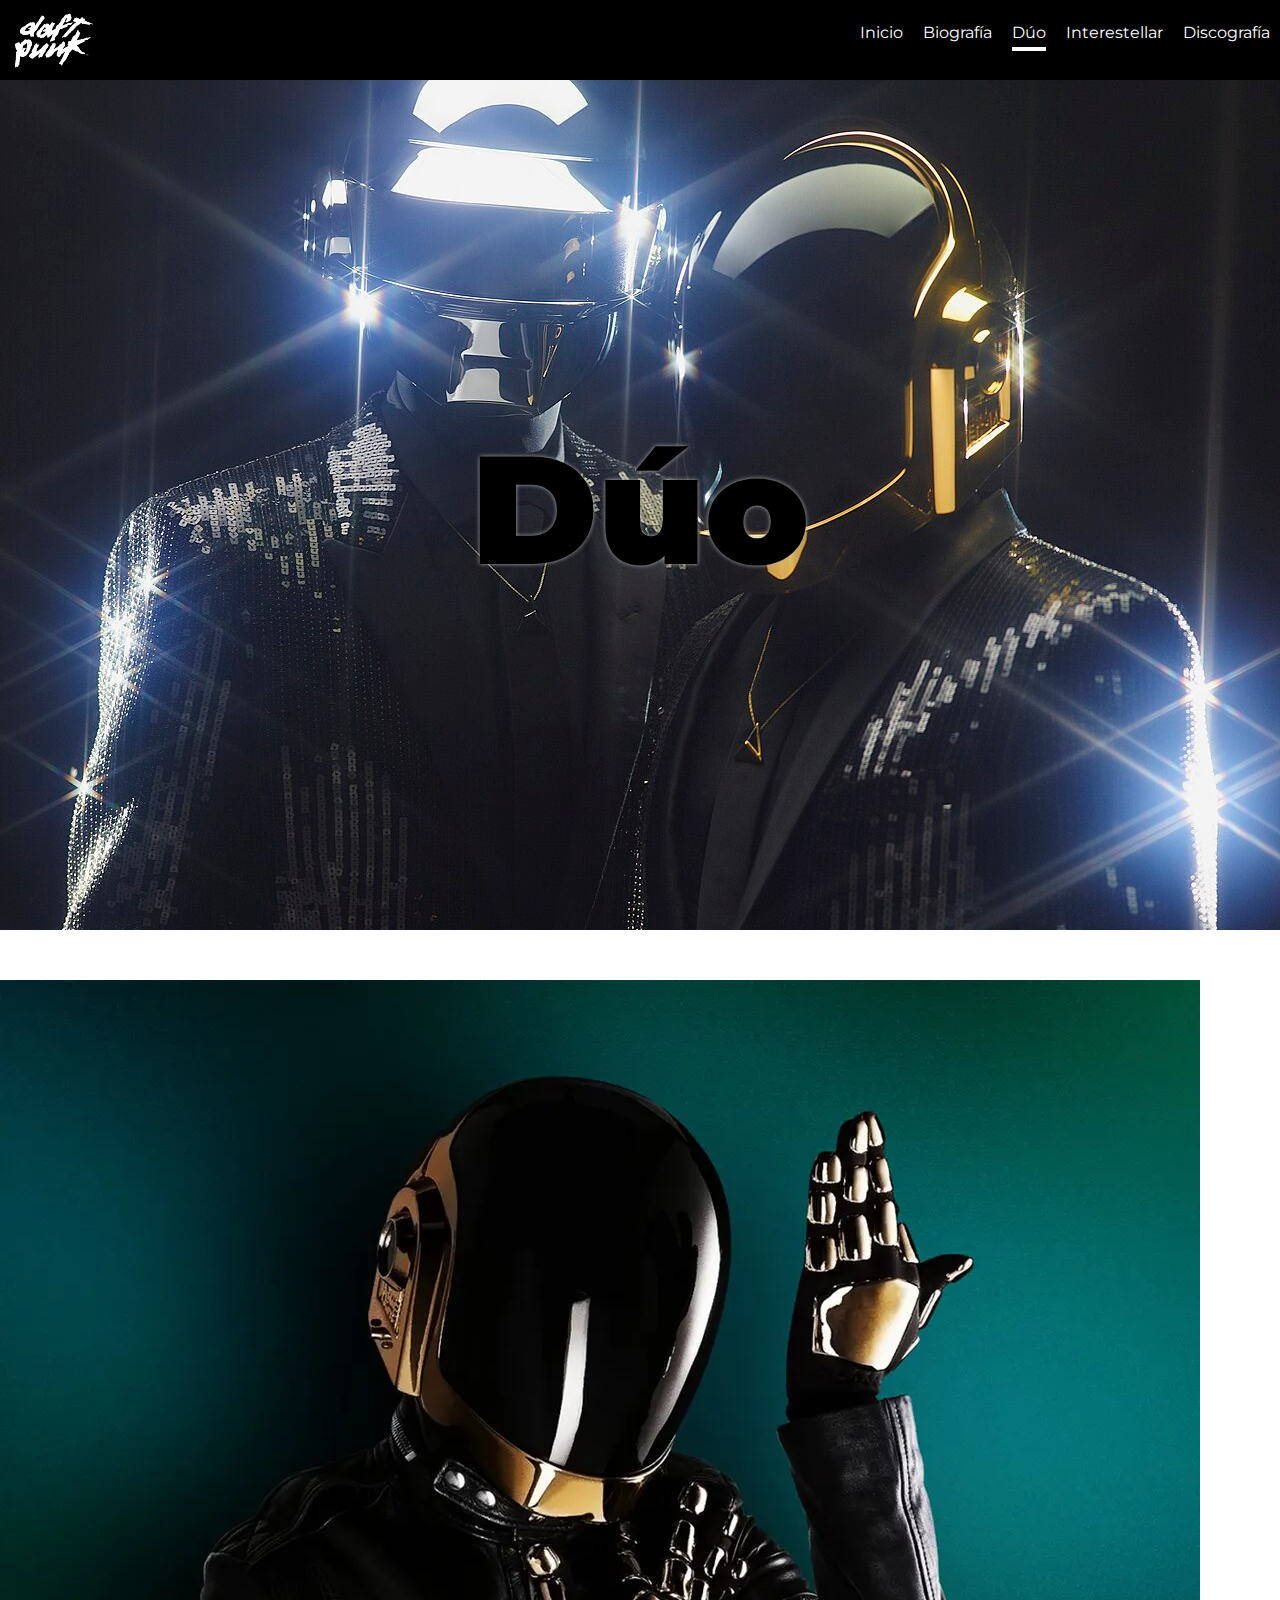
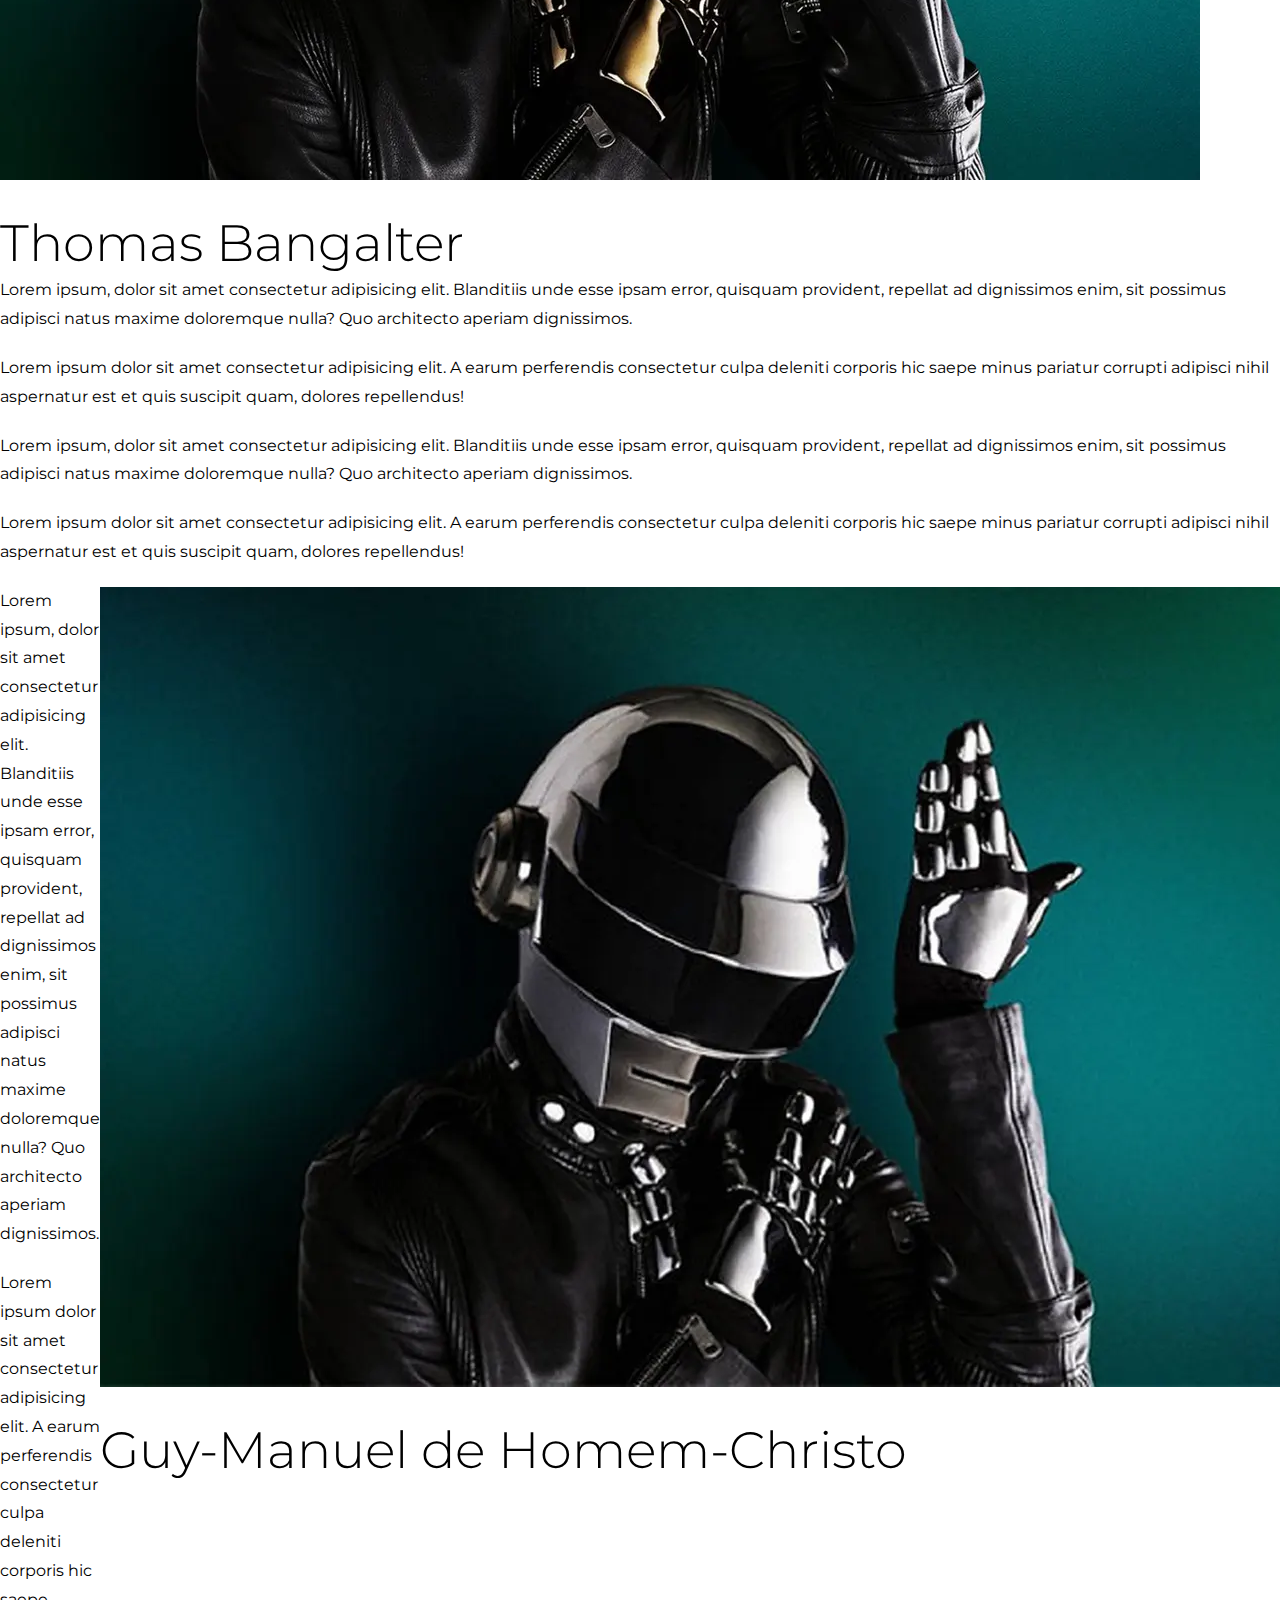
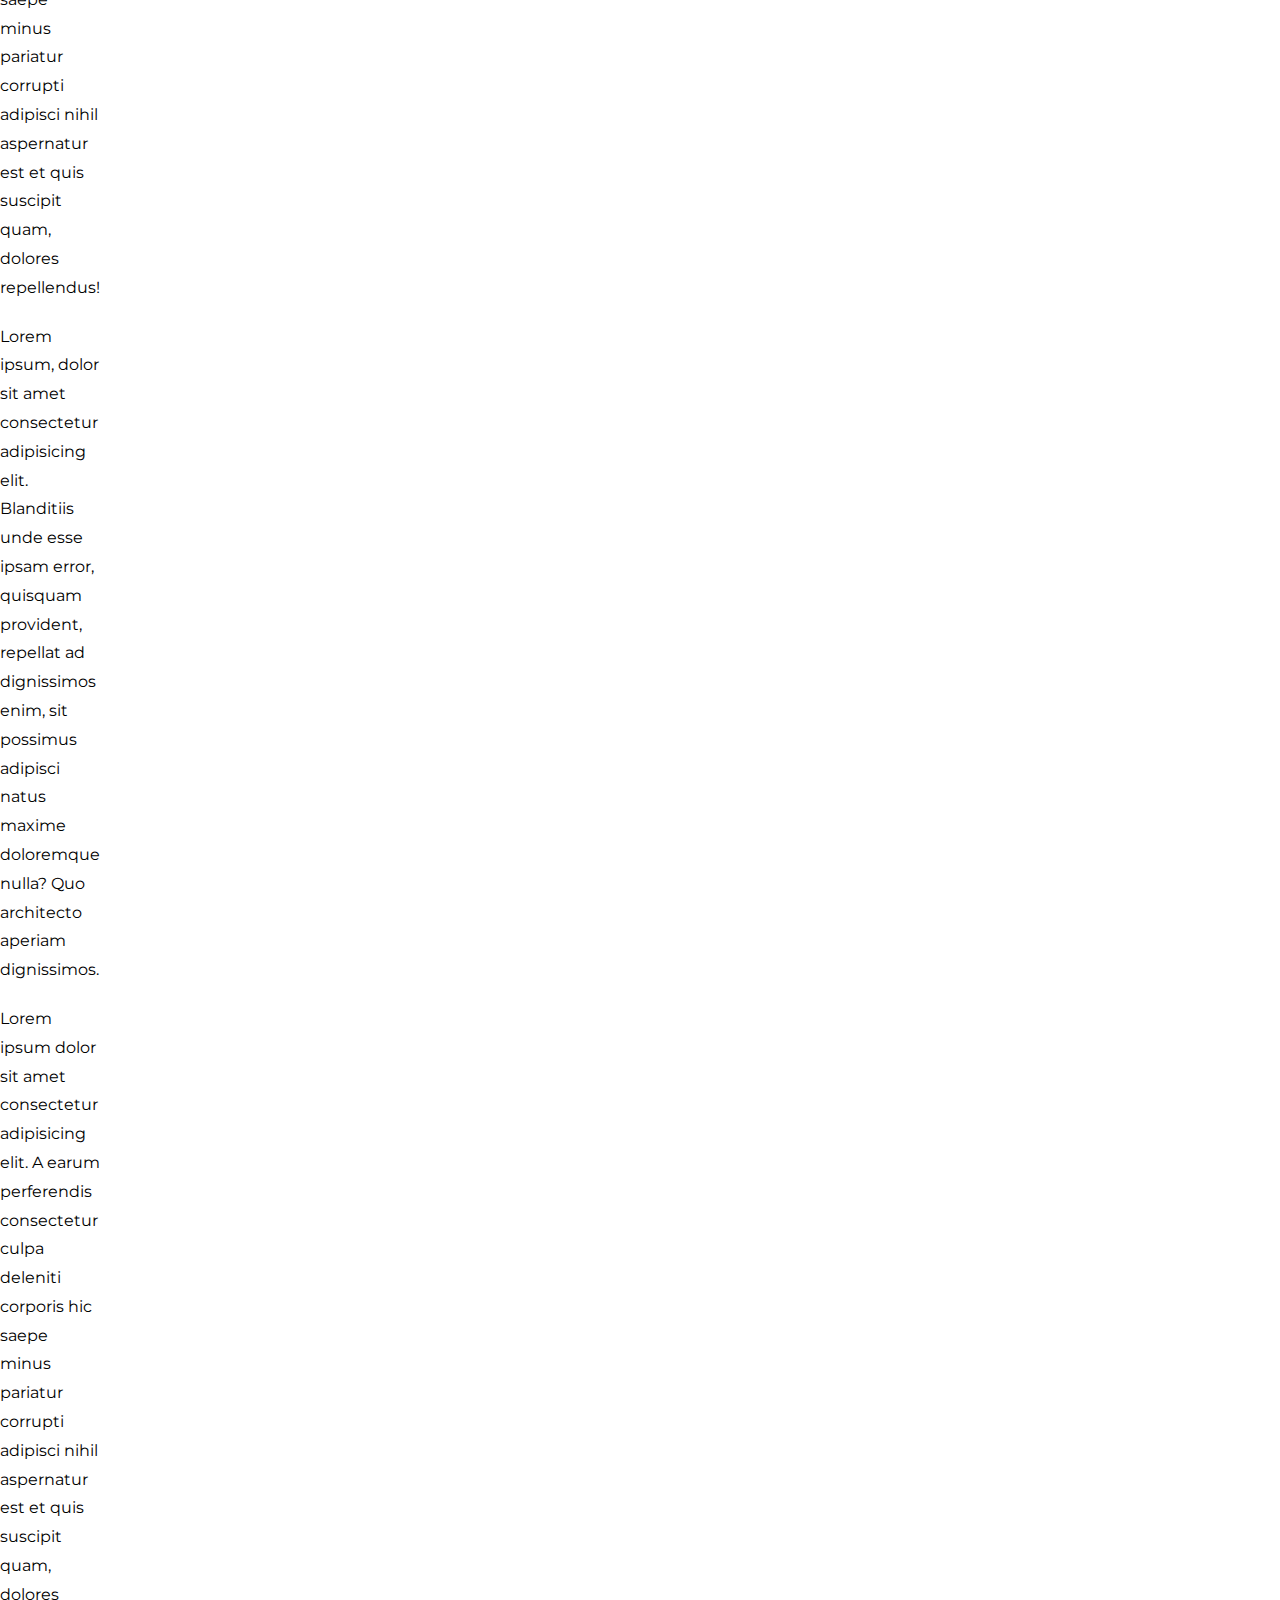
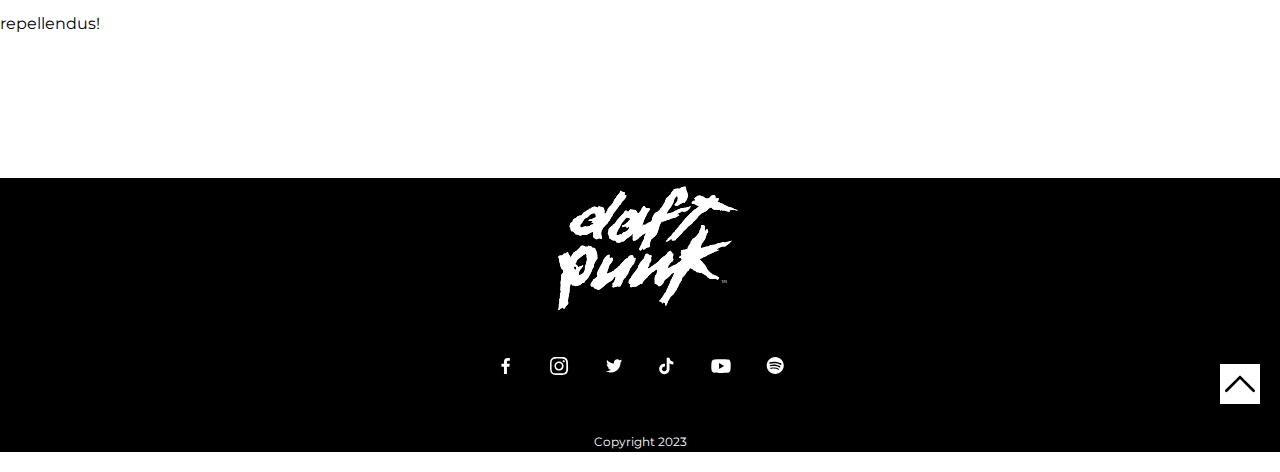
<file: pages/duo.html>
<!DOCTYPE html>
<html lang="en">

<head>
  <meta charset="UTF-8">
  <meta name="viewport" content="width=device-width, initial-scale=1.0">
  <!-- Fonts -->
  <link rel="preconnect" href="https://fonts.googleapis.com">
  <link rel="preconnect" href="https://fonts.gstatic.com" crossorigin>
  <link href="https://fonts.googleapis.com/css2?family=Montserrat:wght@300;400;600;900&display=swap" rel="stylesheet">
  <!-- Bootstrap -->
  <link href="https://cdn.jsdelivr.net/npm/bootstrap@5.3.2/dist/css/bootstrap.min.css" rel="stylesheet"
    integrity="sha384-T3c6CoIi6uLrA9TneNEoa7RxnatzjcDSCmG1MXxSR1GAsXEV/Dwwykc2MPK8M2HN" crossorigin="anonymous">
  <!-- Style -->
  <link rel="stylesheet" href="../css/style.css">
  <title>Daft Punk - Dúo</title>
</head>

<body>

  <!-- Header -->
  <header class="header container-fluid">
    <a class="header__logo" href="../index.html"></a>
    <nav class="header__menu">
      <input type="checkbox" id="menu__mobile">
      <span class="header__icon-open"></span>
      <span class="header__icon-close"></span>
      <ul>
        <li><a class="header__link" href="../index.html">Inicio</a></li>
        <li><a class="header__link" href="./biografia.html">Biografía</a></li>
        <li><a class="header__link header__link--active" href="./duo.html">Dúo</a></li>
        <li><a class="header__link" href="./interestellar.html">Interestellar</a></li>
        <li><a class="header__link" href="./discografia.html">Discografía</a></li>
      </ul>
    </nav>
  </header>

  <!-- Main -->
  <main id="top">

    <!-- Intro -->
    <section id="duoIntro" class="intro bg--fixed">
      <div class="container">
        <h1 class="intro__title">Dúo</h1>
      </div>
    </section>

    <!-- texto duo -->

    <section class="section">
      <div class="container">

        <div class="row py-5">
          <div class="col-lg-6 col-md-4 p-3 p-lg-5">
            <img class="img-fluid" src="../img/thomas-bangalter.webp" alt="Thomas Bangalter">
            <h2 class="section__title--duo text-end">Thomas Bangalter</h2>
          </div>
          <div class="col-lg-6 col-md-8 p-3 p-lg-5">
            <p>Lorem ipsum, dolor sit amet consectetur adipisicing elit. Blanditiis unde esse ipsam error, quisquam
              provident, repellat ad dignissimos enim, sit possimus adipisci natus maxime doloremque nulla? Quo
              architecto aperiam dignissimos.</p>
            <p>Lorem ipsum dolor sit amet consectetur adipisicing elit. A earum perferendis consectetur culpa
              deleniti corporis hic saepe minus pariatur corrupti adipisci nihil aspernatur est et quis suscipit
              quam, dolores repellendus!</p>
            <p>Lorem ipsum, dolor sit amet consectetur adipisicing elit. Blanditiis unde esse ipsam error, quisquam
              provident, repellat ad dignissimos enim, sit possimus adipisci natus maxime doloremque nulla? Quo
              architecto aperiam dignissimos.</p>
            <p>Lorem ipsum dolor sit amet consectetur adipisicing elit. A earum perferendis consectetur culpa
              deleniti corporis hic saepe minus pariatur corrupti adipisci nihil aspernatur est et quis suscipit
              quam, dolores repellendus!</p>
          </div>
        </div>

        <div class="row py-5 row--reverse">
          <div class="col-lg-6 col-md-8 p-3 p-lg-5">
            <p>Lorem ipsum, dolor sit amet consectetur adipisicing elit. Blanditiis unde esse ipsam error, quisquam
              provident, repellat ad dignissimos enim, sit possimus adipisci natus maxime doloremque nulla? Quo
              architecto aperiam dignissimos.</p>
            <p>Lorem ipsum dolor sit amet consectetur adipisicing elit. A earum perferendis consectetur culpa
              deleniti corporis hic saepe minus pariatur corrupti adipisci nihil aspernatur est et quis suscipit
              quam, dolores repellendus!</p>
            <p>Lorem ipsum, dolor sit amet consectetur adipisicing elit. Blanditiis unde esse ipsam error, quisquam
              provident, repellat ad dignissimos enim, sit possimus adipisci natus maxime doloremque nulla? Quo
              architecto aperiam dignissimos.</p>
            <p>Lorem ipsum dolor sit amet consectetur adipisicing elit. A earum perferendis consectetur culpa
              deleniti corporis hic saepe minus pariatur corrupti adipisci nihil aspernatur est et quis suscipit
              quam, dolores repellendus!</p>
          </div>
          <div class="col-lg-6 col-md-4 p-3 p-lg-5">
            <img class="img-fluid" src="../img/guy-manuel.webp" alt="Guy-Manuel de Homem-Christo">
            <h2 class="section__title--duo">Guy-Manuel de Homem-Christo</h2>
          </div>

        </div>





    </section>
  </main>

  <!-- Footer -->
  <footer class="footer container-fluid">
    <div class="row pt-5 pb-5">
      <div class="col">
        <a href="#top" class="footer__top"><img src="../img/top.svg" alt="Volver arriba"></a>
        <img class="footer__logo" src="../img/logo.svg" alt="Logo Daft Punk">
        <ul class="footer__menu">
          <li><a href="https://www.facebook.com/" target="_blank" title="Facebook"><img src="../img/fb.svg"
                alt="Facebook"></a></li>
          <li><a href="https://www.instagram.com/" target="_blank" title="Instagram"><img src="../img/ig.svg"
                alt="Instagram"></a></li>
          <li><a href="https://twitter.com/home?lang=es" target="_blank" title="Twitter"><img src="../img/tw.svg"
                alt="Twitter"></a></li>
          <li><a href="https://www.tiktok.com/es/" target="_blank" title="TikTok"><img src="../img/tt.svg"
                alt="TikTok"></a>
          </li>
          <li><a href="https://www.youtube.com/" target="_blank" title="Youtube"><img src="../img/yt.svg"
                alt="Youtube"></a>
          </li>
          <li><a href="https://open.spotify.com/intl-es" target="_blank" title="Spotify"><img src="../img/sp.svg"
                alt="Spotify"></a></li>
        </ul>
        <p class="footer__copy">Copyright 2023</p>
      </div>
    </div>
  </footer>

  <!-- Bootstrap -->
  <script src="https://cdn.jsdelivr.net/npm/bootstrap@5.3.2/dist/js/bootstrap.bundle.min.js"
    integrity="sha384-C6RzsynM9kWDrMNeT87bh95OGNyZPhcTNXj1NW7RuBCsyN/o0jlpcV8Qyq46cDfL"
    crossorigin="anonymous"></script>
</body>

</html>
</file>
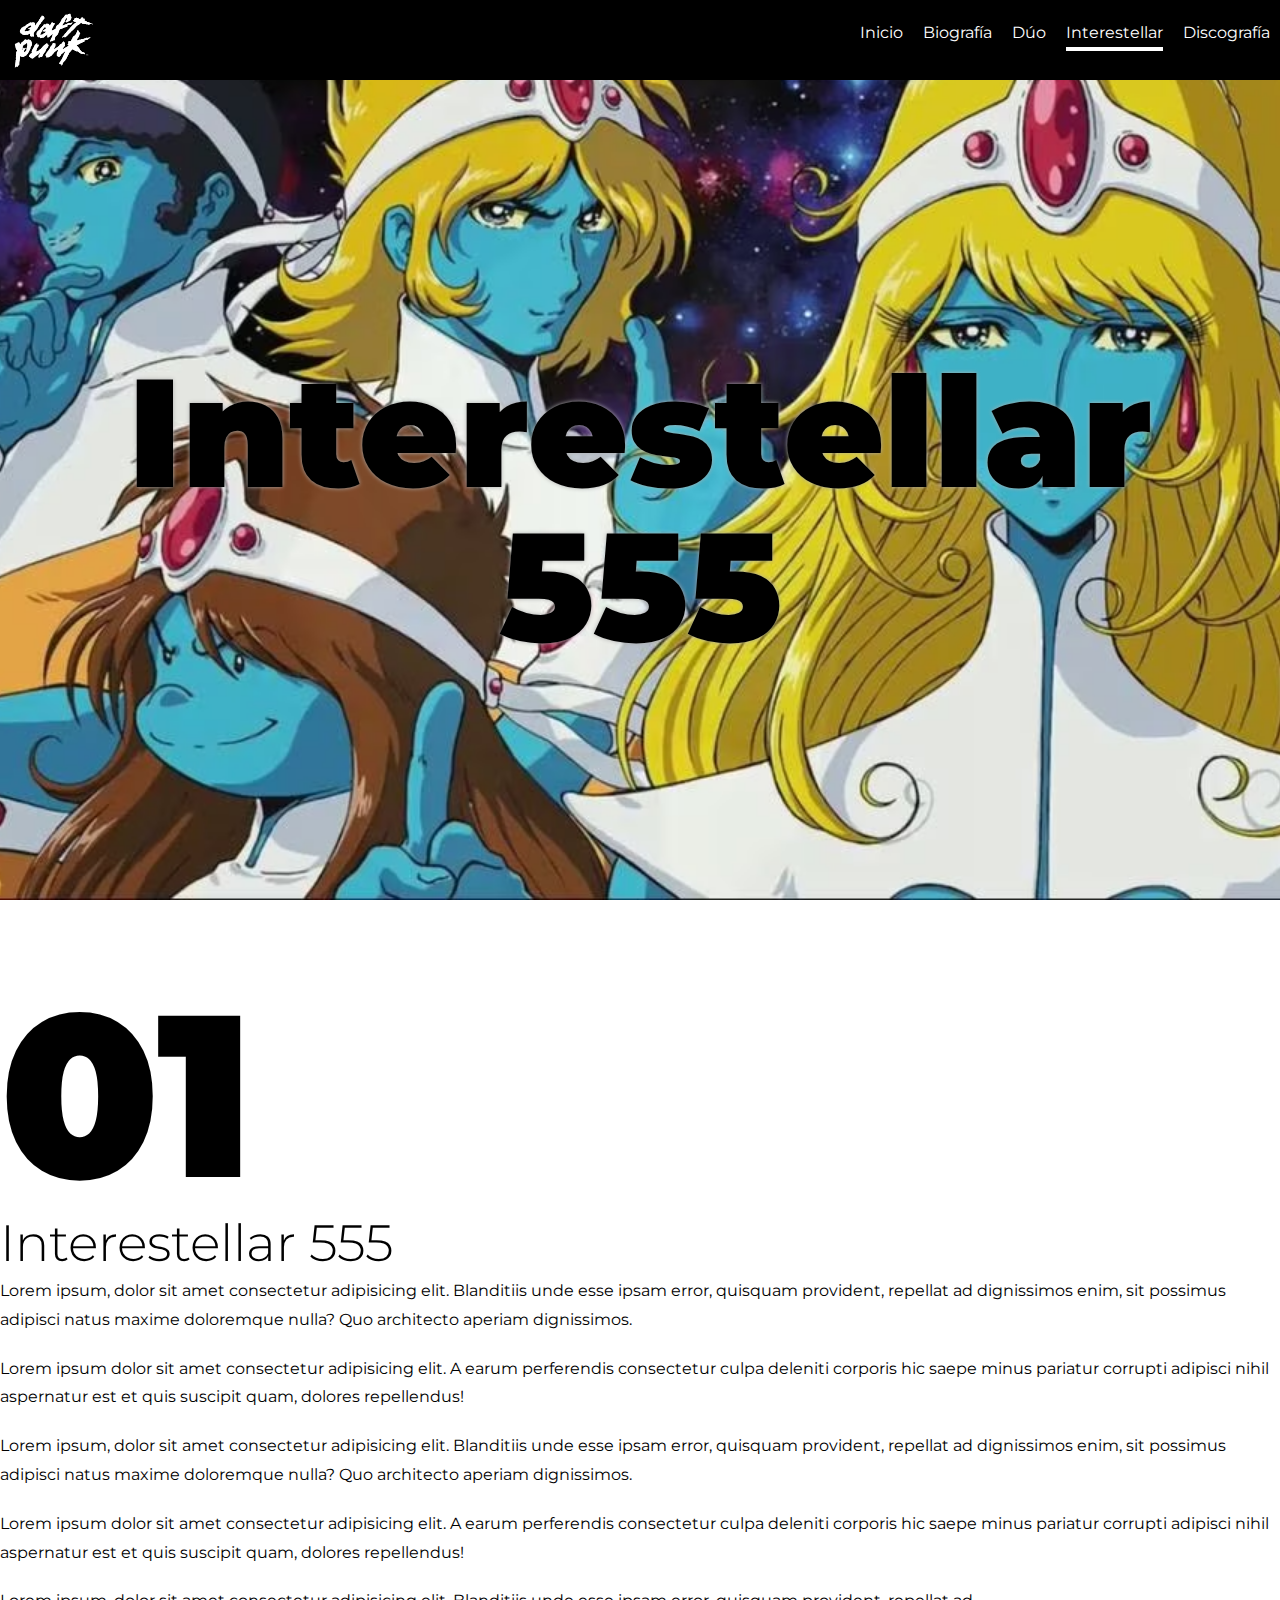
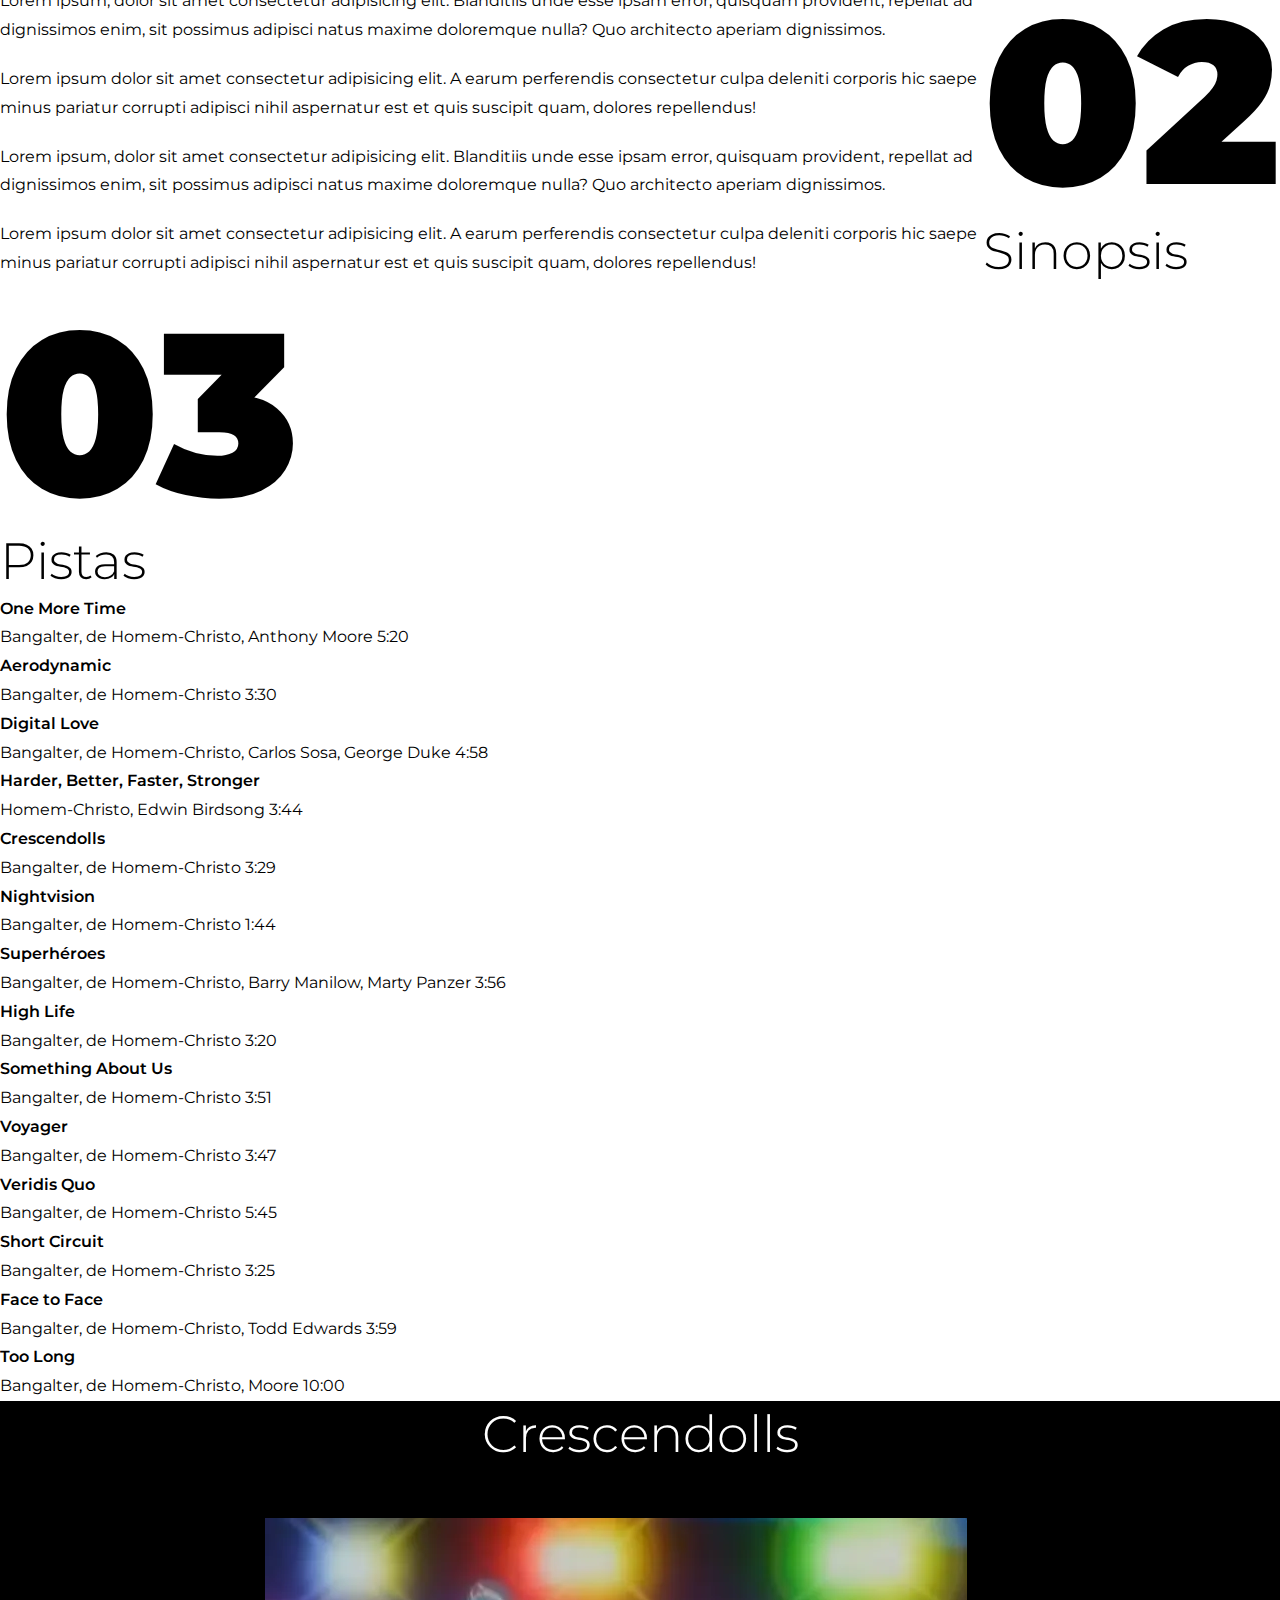
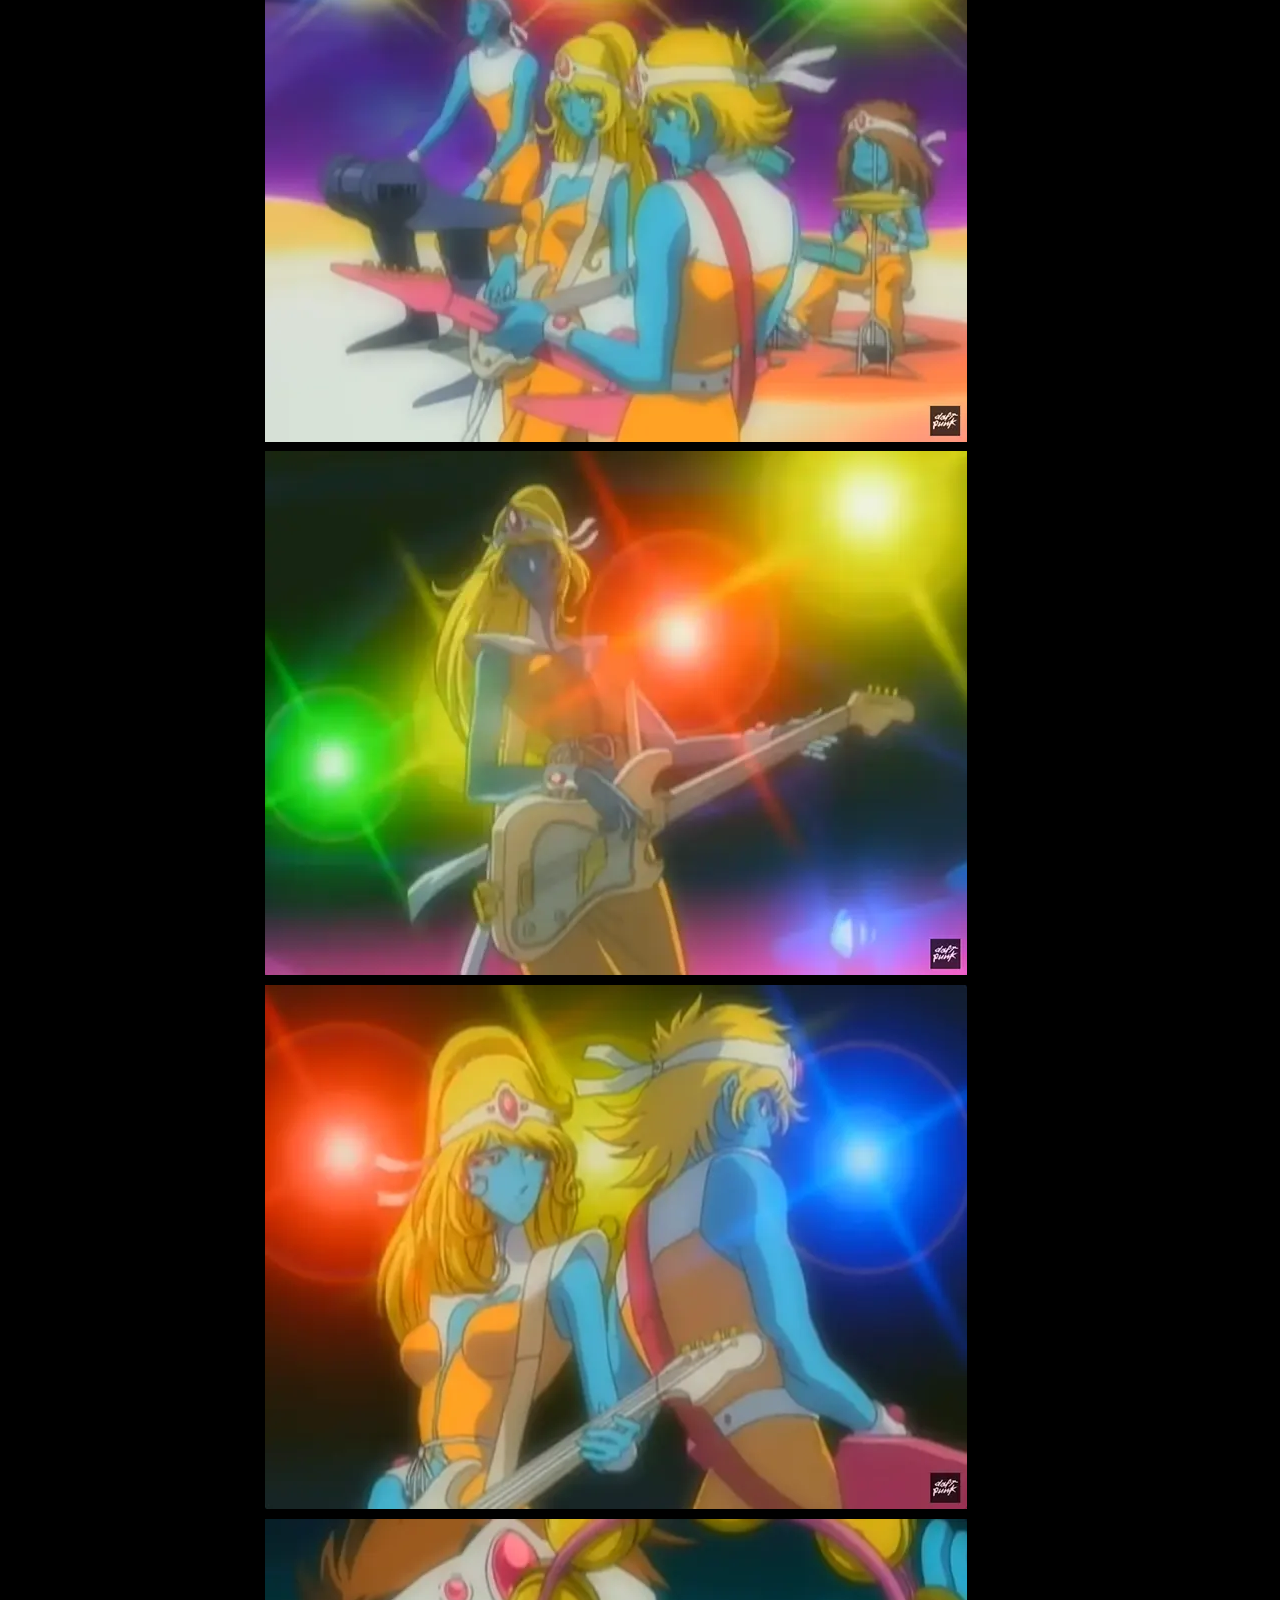
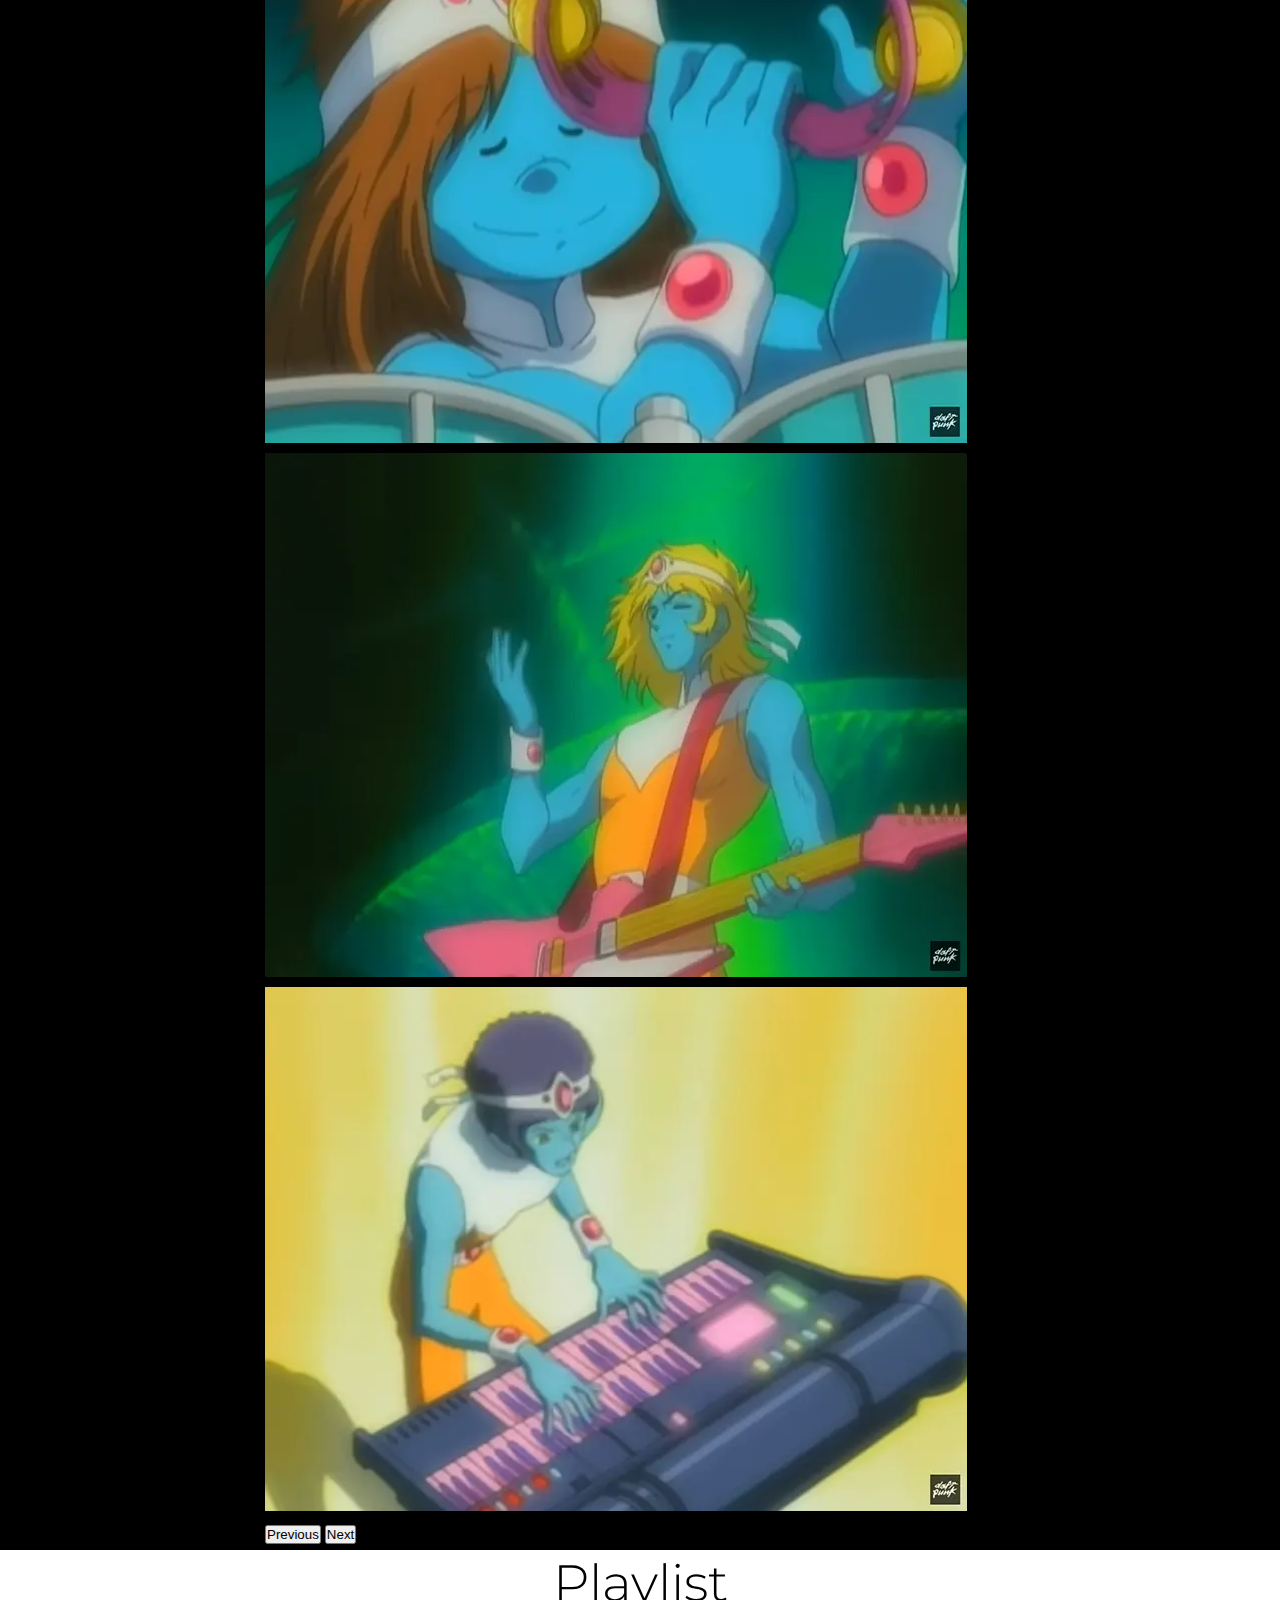
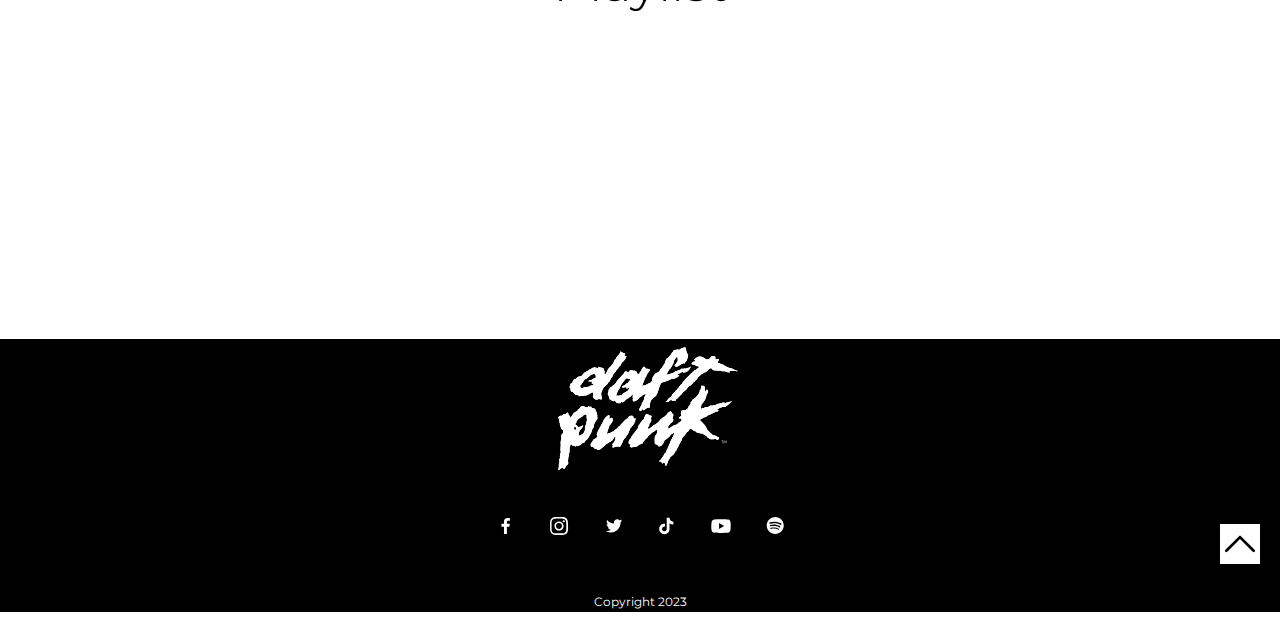
<file: pages/interestellar.html>
<!DOCTYPE html>
<html lang="en">

<head>
  <meta charset="UTF-8">
  <meta name="viewport" content="width=device-width, initial-scale=1.0">
  <!-- Fonts -->
  <link rel="preconnect" href="https://fonts.googleapis.com">
  <link rel="preconnect" href="https://fonts.gstatic.com" crossorigin>
  <link href="https://fonts.googleapis.com/css2?family=Montserrat:wght@300;400;600;900&display=swap" rel="stylesheet">
  <!-- Bootstrap -->
  <link href="https://cdn.jsdelivr.net/npm/bootstrap@5.3.2/dist/css/bootstrap.min.css" rel="stylesheet"
    integrity="sha384-T3c6CoIi6uLrA9TneNEoa7RxnatzjcDSCmG1MXxSR1GAsXEV/Dwwykc2MPK8M2HN" crossorigin="anonymous">
  <!-- Style -->
  <link rel="stylesheet" href="../css/style.css">
  <title>Daft Punk - Interstellar</title>
</head>

<body>

  <!-- Header -->
  <header class="header container-fluid">
    <a class="header__logo" href="../index.html"></a>
    <nav class="header__menu">
      <input type="checkbox" id="menu__mobile">
      <span class="header__icon-open"></span>
      <span class="header__icon-close"></span>
      <ul>
        <li><a class="header__link" href="../index.html">Inicio</a></li>
        <li><a class="header__link" href="./biografia.html">Biografía</a></li>
        <li><a class="header__link" href="./duo.html">Dúo</a></li>
        <li><a class="header__link header__link--active" href="./interestellar.html">Interestellar</a></li>
        <li><a class="header__link" href="./discografia.html">Discografía</a></li>
      </ul>
    </nav>
  </header>

  <!-- Main -->
  <main id="top">

    <section id="interIntro" class="intro bg--fixed">
      <div class="container-fluid">
        <h1 class="intro__title">Interestellar 555</h1>
      </div>
    </section>

    <!-- texto Interestellar -->
    <section class="section">
      <div class="container">
        <div class="row py-5">
          <div class="col-lg-6 col-md-4 p-3 p-lg-5">
            <h2 class="section__title--bio text-end"><span>01</span>Interestellar 555</h2>
          </div>
          <div class="col-lg-6 col-md-8 p-3 p-lg-5">
            <p>Lorem ipsum, dolor sit amet consectetur adipisicing elit. Blanditiis unde esse ipsam error,
              quisquam
              provident, repellat ad dignissimos enim, sit possimus adipisci natus maxime doloremque
              nulla? Quo
              architecto aperiam dignissimos.</p>
            <p>Lorem ipsum dolor sit amet consectetur adipisicing elit. A earum perferendis consectetur
              culpa
              deleniti corporis hic saepe minus pariatur corrupti adipisci nihil aspernatur est et quis
              suscipit
              quam, dolores repellendus!</p>
            <p>Lorem ipsum, dolor sit amet consectetur adipisicing elit. Blanditiis unde esse ipsam error,
              quisquam
              provident, repellat ad dignissimos enim, sit possimus adipisci natus maxime doloremque
              nulla? Quo
              architecto aperiam dignissimos.</p>
            <p>Lorem ipsum dolor sit amet consectetur adipisicing elit. A earum perferendis consectetur
              culpa
              deleniti corporis hic saepe minus pariatur corrupti adipisci nihil aspernatur est et quis
              suscipit
              quam, dolores repellendus!</p>
          </div>
        </div>

        <div class="row py-5 row--reverse">
          <div class="col-lg-6 col-md-8 p-3 p-lg-5">
            <p>Lorem ipsum, dolor sit amet consectetur adipisicing elit. Blanditiis unde esse ipsam error,
              quisquam
              provident, repellat ad dignissimos enim, sit possimus adipisci natus maxime doloremque
              nulla?
              Quo
              architecto aperiam dignissimos.</p>
            <p>Lorem ipsum dolor sit amet consectetur adipisicing elit. A earum perferendis consectetur
              culpa
              deleniti corporis hic saepe minus pariatur corrupti adipisci nihil aspernatur est et quis
              suscipit
              quam, dolores repellendus!</p>
            <p>Lorem ipsum, dolor sit amet consectetur adipisicing elit. Blanditiis unde esse ipsam error,
              quisquam
              provident, repellat ad dignissimos enim, sit possimus adipisci natus maxime doloremque
              nulla?
              Quo
              architecto aperiam dignissimos.</p>
            <p>Lorem ipsum dolor sit amet consectetur adipisicing elit. A earum perferendis consectetur
              culpa
              deleniti corporis hic saepe minus pariatur corrupti adipisci nihil aspernatur est et quis
              suscipit
              quam, dolores repellendus!</p>
          </div>
          <div class="col-lg-6 col-md-4 p-3 p-lg-5">
            <h2 class="section__title--bio"><span>02</span>Sinopsis</h2>
          </div>
        </div>

        <div class="row py-5">
          <div class="col-lg-6 col-md-4 p-3 p-lg-5">
            <h2 class="section__title--bio text-end"><span>03</span>Pistas</h2>
          </div>
          <div class="col-lg-6 col-md-8 p-3 p-lg-5">
            <dl>
              <dt>One More Time</dt>
              <dd>Bangalter, de Homem-Christo, Anthony Moore 5:20</dd>
              <dt>Aerodynamic</dt>
              <dd>Bangalter, de Homem-Christo 3:30</dd>
              <dt>Digital Love</dt>
              <dd>Bangalter, de Homem-Christo, Carlos Sosa, George Duke 4:58</dd>
              <dt>Harder, Better, Faster, Stronger</dt>
              <dd>Homem-Christo, Edwin Birdsong 3:44</dd>
              <dt>Crescendolls</dt>
              <dd>Bangalter, de Homem-Christo 3:29</dd>
              <dt>Nightvision</dt>
              <dd>Bangalter, de Homem-Christo 1:44</dd>
              <dt>Superhéroes</dt>
              <dd>Bangalter, de Homem-Christo, Barry Manilow, Marty Panzer 3:56</dd>
              <dt>High Life</dt>
              <dd>Bangalter, de Homem-Christo 3:20</dd>
              <dt>Something About Us</dt>
              <dd>Bangalter, de Homem-Christo 3:51</dd>
              <dt>Voyager</dt>
              <dd>Bangalter, de Homem-Christo 3:47</dd>
              <dt>Veridis Quo</dt>
              <dd>Bangalter, de Homem-Christo 5:45</dd>
              <dt>Short Circuit</dt>
              <dd>Bangalter, de Homem-Christo 3:25</dd>
              <dt>Face to Face</dt>
              <dd>Bangalter, de Homem-Christo, Todd Edwards 3:59</dd>
              <dt>Too Long</dt>
              <dd>Bangalter, de Homem-Christo, Moore 10:00</dd>
            </dl>
          </div>
        </div>
      </div>
    </section>

    <section class="section section--black">
      <div class="container">
        <div class="row py-5">
          <div class="col py-5">
            <h2 class="section__title--slide">Crescendolls</h2>
            <div id="carouselExampleControlsNoTouching" class="carousel slide" data-bs-touch="false">
              <div class="carousel-inner">
                <div class="carousel-item active">
                  <img src="../img/interestellar04.webp" class="d-block w-100" alt="...">
                </div>
                <div class="carousel-item">
                  <img src="../img/interestellar03.webp" class="d-block w-100" alt="...">
                </div>
                <div class="carousel-item">
                  <img src="../img/interestellar05.webp" class="d-block w-100" alt="...">
                </div>
                <div class="carousel-item">
                  <img src="../img/interestellar06.webp" class="d-block w-100" alt="...">
                </div>
                <div class="carousel-item">
                  <img src="../img/interestellar07.webp" class="d-block w-100" alt="...">
                </div>
                <div class="carousel-item">
                  <img src="../img/interestellar08.webp" class="d-block w-100" alt="...">
                </div>
              </div>
              <button class="carousel-control-prev" type="button" data-bs-target="#carouselExampleControlsNoTouching"
                data-bs-slide="prev">
                <span class="carousel-control-prev-icon" aria-hidden="true"></span>
                <span class="visually-hidden">Previous</span>
              </button>
              <button class="carousel-control-next" type="button" data-bs-target="#carouselExampleControlsNoTouching"
                data-bs-slide="next">
                <span class="carousel-control-next-icon" aria-hidden="true"></span>
                <span class="visually-hidden">Next</span>
              </button>
            </div>
          </div>
        </div>
      </div>
    </section>


    <section class="section section--border">
      <div class="container">
        <div class="row py-5">
          <div class="col">
            <h2 class="section__title--play">Playlist</h2>
            <iframe class="section__play" style="border-radius:12px"
              src="https://open.spotify.com/embed/album/2noRn2Aes5aoNVsU6iWThc?utm_source=generator&theme=0"
              width="100%" height="152" frameBorder="0" allowfullscreen=""
              allow="autoplay; clipboard-write; encrypted-media; fullscreen; picture-in-picture"
              loading="lazy"></iframe>
          </div>
        </div>
      </div>
    </section>

  </main>

  <!-- Footer -->
  <footer class="footer container-fluid">
    <div class="row pt-5 pb-5">
      <div class="col">
        <a href="#top" class="footer__top"><img src="../img/top.svg" alt="Volver arriba"></a>
        <img class="footer__logo" src="../img/logo.svg" alt="Logo Daft Punk">
        <ul class="footer__menu">
          <li><a href="https://www.facebook.com/" target="_blank" title="Facebook"><img src="../img/fb.svg"
                alt="Facebook"></a></li>
          <li><a href="https://www.instagram.com/" target="_blank" title="Instagram"><img src="../img/ig.svg"
                alt="Instagram"></a></li>
          <li><a href="https://twitter.com/home?lang=es" target="_blank" title="Twitter"><img src="../img/tw.svg"
                alt="Twitter"></a></li>
          <li><a href="https://www.tiktok.com/es/" target="_blank" title="TikTok"><img src="../img/tt.svg"
                alt="TikTok"></a>
          </li>
          <li><a href="https://www.youtube.com/" target="_blank" title="Youtube"><img src="../img/yt.svg"
                alt="Youtube"></a>
          </li>
          <li><a href="https://open.spotify.com/intl-es" target="_blank" title="Spotify"><img src="../img/sp.svg"
                alt="Spotify"></a></li>
        </ul>
        <p class="footer__copy">Copyright 2023</p>
      </div>
    </div>
  </footer>

  <!-- Bootstrap -->
  <script src="https://cdn.jsdelivr.net/npm/bootstrap@5.3.2/dist/js/bootstrap.bundle.min.js"
    integrity="sha384-C6RzsynM9kWDrMNeT87bh95OGNyZPhcTNXj1NW7RuBCsyN/o0jlpcV8Qyq46cDfL"
    crossorigin="anonymous"></script>
</body>

</html>
</file>
<file: css/style.css>
/* Reset */
*,
:after,
:before {
	box-sizing: border-box;
}

* {
	margin: 0;
	padding: 0;
	list-style: none;
}

:hover {
	outline: 0;
}

iframe,
img {
	border: 0;
}

dl,
ol,
ul {
	margin-top: 0;
	margin-bottom: 0;
	padding-left: 0;
}

/* General */
html {
	scroll-behavior: smooth;
}
body {
	font-family: 'Montserrat', sans-serif;
	font-size: 16px;
	line-height: 1.8;
	font-weight: 400;
}
p {
	margin-bottom: 20px;
}
dl dt {
	font-weight: 600;
}

/* Header */

.header {
	position: fixed;
	top: 0;
	left: 0;
	width: 100%;
	height: 80px;
	background: black;
	display: flex;
	justify-content: space-between;
	align-items: center;
	z-index: 1;
}
.header .header__logo {
	width: 100px;
	height: 60px;
	vertical-align: middle;
	display: inline-block;
	background-image: url(../img/logo.svg);
	background-size: contain;
	background-repeat: no-repeat;
	background-position: center;
}
.header .header__menu input {
	position: absolute;
	z-index: 8;
	opacity: 0;
	transform: scale(1.5);
}
.header .header__menu input,
.header .header__menu .header__icon-open,
.header .header__menu .header__icon-close {
	position: absolute;
	top: 30px;
	right: 20px;
}
.header .header__menu .header__icon-open,
.header .header__menu .header__icon-close {
	display: block;
	width: 20px;
	height: 20px;
	background-size: contain;
	background-repeat: no-repeat;
	background-position: center;
}
.header .header__menu .header__icon-open {
	background-image: url(../img/ico-menu.svg);
}
.header .header__menu .header__icon-close {
	background-image: url(../img/ico-close.svg);
}
.header .header__menu ul {
	display: flex;
}
.header .header__menu ul {
	display: flex;
}
.header .header__menu ul li {
	margin: 0 10px;
}
.header .header__menu ul .header__link {
	color: white;
	text-decoration: none;
}
.header .header__menu ul .header__link:after {
	content: '';
	display: block;
	background: black;
	width: 100%;
	height: 4px;
	transition: all 0.3s ease;
	margin-top: 10px;
}
.header .header__menu ul .header__link:hover:after,
.header .header__menu ul .header__link--active:after {
	background: white;
	margin-top: 0;
}

/* Footer oculto mientras trabajo header*/
.footer {
	position: relative;
	text-align: center;
	background: black;
}
.footer .footer__top {
	width: 40px;
	height: 40px;
	background: white;
	color: black;
	padding: 5px;
	position: absolute;
	bottom: 3rem;
	right: 20px;
	object-fit: contain;
}
.footer .footer__top img {
	width: 30px;
	height: 30px;
	object-fit: contain;
}
.footer .footer__logo {
	width: 200px;
	height: auto;
	margin-bottom: 25px;
}
.footer .footer__menu {
	display: flex;
	justify-content: space-between;
	align-content: center;
	max-width: 300px;
	margin: 0 auto;
}
.footer .footer__menu li a {
	display: block;
	width: 30px;
	height: 30px;
}
.footer .footer__menu li a:hover img {
	transform: scale(1.2);
}
.footer .footer__menu li a img {
	width: 100%;
	height: auto;
}
.footer .footer__copy {
	color: white;
	font-size: 12px;
	margin-top: 50px;
}

/* Main */
main {
	margin-top: 80px;
	padding-bottom: 120px;
}

/* intro */
.intro {
	display: flex;
	justify-content: space-around;
	align-items: center;
}
.intro .intro__title {
	color: black;
	text-shadow: 0px 0px 4px rgb(174, 174, 174);
	font-size: 12vw;
	line-height: 1;
	font-weight: 900;
	text-align: center;
	margin: -40px 0 0;
}
.intro .intro__title span {
	display: block;
	font-size: 4vw;
	font-weight: 400;
}

/* section */
.section {
	background: white;
	width: 100%;
}
.section--black {
	background: black;
}
.section--border {
	border-top: 1px solid black;
}
.section .section__title,
.section .section__title--form,
.section .section__title--play,
.section .section__title--bio,
.section .section__title--duo,
.section .section__title--slide,
.section .section__title--disco {
	font-size: 4vw;
	font-weight: 300;
	line-height: 1.3;
	margin-bottom: 50px;
}
.section .section__title--form,
.section .section__title--play,
.section .section__title--slide,
.section .section__title--disco {
	text-align: center;
}
.section .section__title--bio,
.section .section__title--duo {
	margin-bottom: 0;
}
.section .section__title--bio span {
	font-weight: 900;
	font-size: 18vw;
	line-height: 1;
	display: block;
}
.section .section__title--duo {
	margin-top: 20px;
}
.section .section__title--slide {
	color: white;
}
.section .section__form {
	width: 350px;
	margin: 0 auto;
	text-align: left;
}
.section .section__form label {
	margin-bottom: 10px;
}
.section .section__form input {
	display: block;
	padding: 10px 8px;
	margin-bottom: 10px;
	width: 100%;
}
.section .section__form input[type='checkbox'] {
	display: inline-block;
	width: 20px;
}
.section .section__form input[type='submit'] {
	width: 150px;
	margin: 20px auto;
	text-transform: uppercase;
	background: black;
	color: white;
	border-color: black;
	transition: all 0.3s ease;
}
.section .section__form input[type='submit']:hover {
	background: white;
	color: black;
	border-color: black;
}
.section .section__play {
	display: block;
	width: 350px;
	margin: 0 auto;
}
.section .slide {
	max-width: 750px;
	margin: 0 auto;
}

.section .section__grid {
	display: grid;
	grid-template-columns: 1fr 1fr 1fr;
	grid-template-rows: 1fr 1fr 1fr;
	column-gap: 30px;
	row-gap: 30px;
}
.section .section__grid .grid__item {
	overflow: hidden;
}
.section .section__grid .grid__item a:hover img {
	transform: scale(1.1);
	filter: grayscale(1);
	transition: all 0.3s ease;
}

/* para fondos fijos */
.bg--fixed {
	height: 100vh;
	overflow: hidden;
	background-repeat: no-repeat;
	background-position: center center;
	background-attachment: fixed;
	background-size: cover;
}
/* fondo fixed A */
#backgroundA {
	background-image: url(../img/bgA.jpg);
}
/* fondo fixed B */
#backgroundB {
	background-image: url(../img/bgB.jpg);
}
/* fondo fixed C */
#backgroundC {
	background-image: url(../img/bgC.jpg);
}
/* fondo fixed Biografia */
#bioIntro {
	background-image: url(../img/bioIntro.jpg);
}
/* fondo fixed Duo */
#duoIntro {
	background-image: url(../img/duoIntro.jpg);
}
/* fondo fixed Interestellar */
#interIntro {
	background-image: url(../img/interestellar.avif);
}
/* fondo fixed discografia */
#discoIntro {
	background-image: url(../img/discoIntro.jpg);
}

/* para rows */
.row--reverse {
	display: flex;
}

/* Media Queries */

@media (min-width: 768px) {
	.header .header__menu input,
	.header .header__menu .header__icon-open,
	.header .header__menu .header__icon-close {
		display: none;
	}
}
@media (max-width: 1024px) {
	.intro .intro__title {
		font-size: 14vw;
	}
	.intro .intro_title span {
		font-size: 6vw;
	}

	.bg--fixed {
		height: 50vh;
		background-attachment: scroll;
	}
}

@media (max-width: 767px) {
	/* Header */
	.header .header__menu input {
		display: block;
	}
	.header .header__menu input ~ .header__icon-close,
	.header .header__menu input:checked + .header__icon-open {
		display: none;
	}
	.header .header__menu input:checked ~ .header__icon-close {
		display: block;
	}
	.header .header__menu ul {
		visibility: hidden;
		flex-direction: column;
		background: black;
		height: calc(100vh - 80px);
		width: 80%;
		position: absolute;
		padding: 0 20px;
		transition: all 0.5s ease-out;
		top: 80px;
		right: -767px;
		text-align: right;
	}
	.header .header__menu input:checked ~ ul {
		visibility: visible;
		top: 80px;
		right: 0;
	}
	.header .header__menu ul li {
		margin: 10px;
	}

	/* Footer */
	.footer .footer__top {
		width: 30px;
		height: 30px;
		padding: 0;
	}
	.footer .footer__top img {
		width: 20px;
		height: 20px;
	}
	.footer .footer__logo {
		width: 100px;
	}
	.footer .footer__copy {
		margin-top: 30px;
	}

	/* Main */

	main {
		padding-bottom: 80px;
	}

	.bg--fixed {
		height: 35vh;
		background-attachment: scroll;
	}

	.section .section__title,
	.section .section__title--form,
	.section .section__title--bio,
	.section .section__title--play,
	.section .section__title--duo,
	.section .section__title--slide,
	.section .section__title--disco {
		font-size: 32px;
	}

	.row--reverse {
		flex-direction: column-reverse;
	}

	.section .section__grid {
		grid-template-columns: 1fr 1fr;
		grid-template-rows: 1fr 1fr;
		column-gap: 20px;
		row-gap: 20px;
	}
}

@media (max-width: 375px) {
	.section .section__form,
	.section .section__play {
		width: 100%;
	}
}
</file>
